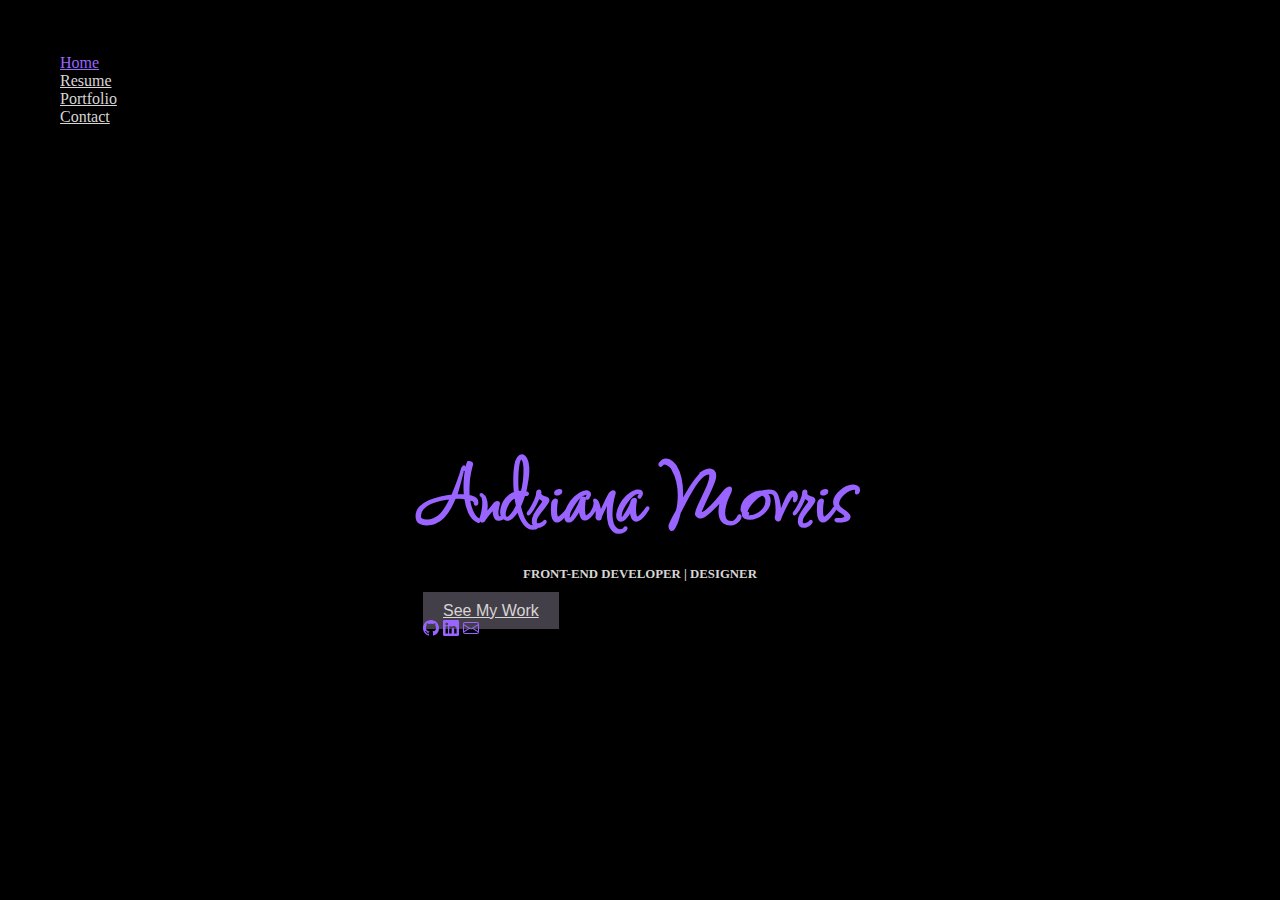
<file: index.html>
<!DOCTYPE html>
<html lang="en">

<head>
    <meta charset="UTF-8">
    <meta name="viewport" content="width=device-width, initial-scale=1.0">
    <title>Andriana Morris Portfolio</title>
    <link href="https://cdn.jsdelivr.net/npm/bootstrap@5.3.2/dist/css/bootstrap.min.css" rel="stylesheet"
        integrity="sha384-T3c6CoIi6uLrA9TneNEoa7RxnatzjcDSCmG1MXxSR1GAsXEV/Dwwykc2MPK8M2HN" crossorigin="anonymous">
    <link rel="stylesheet" href="style/style.css">
    <link rel="preconnect" href="https://fonts.googleapis.com">
    <link rel="preconnect" href="https://fonts.gstatic.com" crossorigin>
    <link href="https://fonts.googleapis.com/css2?family=Fuggles&family=Poppins&display=swap" rel="stylesheet">"
</head>

<body>

    <!--Navigation-->
    <ul class="nav nav-underline sticky-top justify-content-end">
        <li class="nav-item">
          <a class="nav-link active" aria-current="page" href="index.html">Home</a>
        </li>
        <li class="nav-item">
          <a class="nav-link" href="resume.html">Resume</a>
        </li>
        <li class="nav-item">
            <a class="nav-link" href="portfolio.html">Portfolio</a>
          </li>
        <li class="nav-item">
          <a class="nav-link" href="contact.html">Contact</a>
        </li>
      </ul>

    <!--Name & Title-->
    <div class="container">
        <div class="text-center">
            <h1>Andriana Morris</h1>
            <h2>FRONT-END DEVELOPER | DESIGNER</h2>

            <!--Button-->
            <a class="btn btn-light btn-lg" href="portfolio.html" role="button">See My Work</a>
            
            <!--Icons-->
            <div>
                <a href="https://andriana-morris.github.io/" target="_blank">
                    <svg xmlns="http://www.w3.org/2000/svg" width="16" height="16" fill="#9964FF" class="bi bi-github"
                        viewBox="0 0 16 16">
                        <path
                            d="M8 0C3.58 0 0 3.58 0 8c0 3.54 2.29 6.53 5.47 7.59.4.07.55-.17.55-.38 0-.19-.01-.82-.01-1.49-2.01.37-2.53-.49-2.69-.94-.09-.23-.48-.94-.82-1.13-.28-.15-.68-.52-.01-.53.63-.01 1.08.58 1.23.82.72 1.21 1.87.87 2.33.66.07-.52.28-.87.51-1.07-1.78-.2-3.64-.89-3.64-3.95 0-.87.31-1.59.82-2.15-.08-.2-.36-1.02.08-2.12 0 0 .67-.21 2.2.82.64-.18 1.32-.27 2-.27s1.36.09 2 .27c1.53-1.04 2.2-.82 2.2-.82.44 1.1.16 1.92.08 2.12.51.56.82 1.27.82 2.15 0 3.07-1.87 3.75-3.65 3.95.29.25.54.73.54 1.48 0 1.07-.01 1.93-.01 2.2 0 .21.15.46.55.38A8.01 8.01 0 0 0 16 8c0-4.42-3.58-8-8-8" />
                    </svg></a>
                <a href="https://www.linkedin.com/in/andriana-morris/" target="_blank">
                    <svg xmlns="http://www.w3.org/2000/svg" width="16" height="16" fill="#9964FF" class="bi bi-linkedin"
                        viewBox="0 0 16 16">
                        <path
                            d="M0 1.146C0 .513.526 0 1.175 0h13.65C15.474 0 16 .513 16 1.146v13.708c0 .633-.526 1.146-1.175 1.146H1.175C.526 16 0 15.487 0 14.854zm4.943 12.248V6.169H2.542v7.225zm-1.2-8.212c.837 0 1.358-.554 1.358-1.248-.015-.709-.52-1.248-1.342-1.248S2.4 3.226 2.4 3.934c0 .694.521 1.248 1.327 1.248zm4.908 8.212V9.359c0-.216.016-.432.08-.586.173-.431.568-.878 1.232-.878.869 0 1.216.662 1.216 1.634v3.865h2.401V9.25c0-2.22-1.184-3.252-2.764-3.252-1.274 0-1.845.7-2.165 1.193v.025h-.016l.016-.025V6.169h-2.4c.03.678 0 7.225 0 7.225z" />
                    </svg></a>
                <a href="mailto:andriana.morris@gmail.com" target="_blank"> <svg xmlns="http://www.w3.org/2000/svg"
                        width="16" height="16" fill="#9964FF" class="bi bi-envelope" viewBox="0 0 16 16">
                        <path
                            d="M0 4a2 2 0 0 1 2-2h12a2 2 0 0 1 2 2v8a2 2 0 0 1-2 2H2a2 2 0 0 1-2-2zm2-1a1 1 0 0 0-1 1v.217l7 4.2 7-4.2V4a1 1 0 0 0-1-1zm13 2.383-4.708 2.825L15 11.105zm-.034 6.876-5.64-3.471L8 9.583l-1.326-.795-5.64 3.47A1 1 0 0 0 2 13h12a1 1 0 0 0 .966-.741M1 11.105l4.708-2.897L1 5.383z" />
                    </svg></a>
            </div>
        </div>
    </div>

    <script src="https://cdn.jsdelivr.net/npm/bootstrap@5.3.2/dist/js/bootstrap.bundle.min.js"
        integrity="sha384-C6RzsynM9kWDrMNeT87bh95OGNyZPhcTNXj1NW7RuBCsyN/o0jlpcV8Qyq46cDfL"
        crossorigin="anonymous"></script>
</body>

</html>
</file>
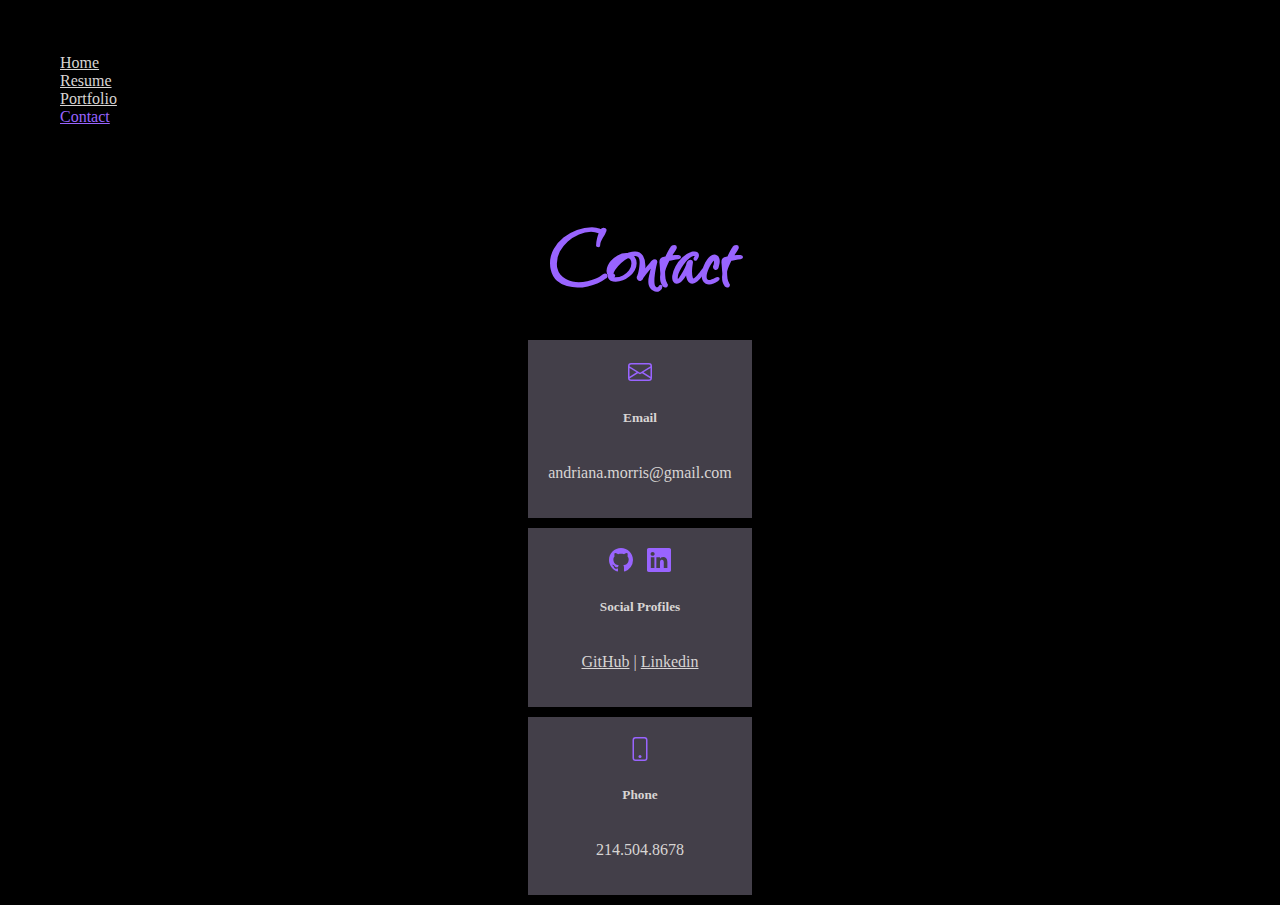
<file: contact.html>
<!DOCTYPE html>
<html lang="en">

<head>
    <meta charset="UTF-8">
    <meta name="viewport" content="width=device-width, initial-scale=1.0">
    <title>Andriana Morris Contact</title>
    <link href="https://cdn.jsdelivr.net/npm/bootstrap@5.3.2/dist/css/bootstrap.min.css" rel="stylesheet"
        integrity="sha384-T3c6CoIi6uLrA9TneNEoa7RxnatzjcDSCmG1MXxSR1GAsXEV/Dwwykc2MPK8M2HN" crossorigin="anonymous">
    <link rel="stylesheet" href="style/style.css">
    <link rel="preconnect" href="https://fonts.googleapis.com">
    <link rel="preconnect" href="https://fonts.gstatic.com" crossorigin>
    <link href="https://fonts.googleapis.com/css2?family=Fuggles&family=Poppins&display=swap" rel="stylesheet">"
</head>

<body>
    <ul class="nav nav-underline sticky-top justify-content-end">
        <li class="nav-item">
            <a class="nav-link" href="index.html">Home</a>
        </li>
        <li class="nav-item">
            <a class="nav-link" href="resume.html">Resume</a>
        </li>
        <li class="nav-item">
            <a class="nav-link" href="portfolio.html">Portfolio</a>
        </li>
        <li class="nav-item">
            <a class="nav-link active" aria-current="page" href="contact.html">Contact</a>
        </li>
    </ul>
    <h1>Contact</h1>
    <div class="contact-card-container">
        <div class="card-group">
            <div class="card">
                <i class="bx bx-envelope"><a href="mailto:andriana.morris@gmail.com" target="_blank"> <svg
                            xmlns="http://www.w3.org/2000/svg" width="16" height="16" fill="#9964FF"
                            class="bi bi-envelope" viewBox="0 0 16 16">
                            <path
                                d="M0 4a2 2 0 0 1 2-2h12a2 2 0 0 1 2 2v8a2 2 0 0 1-2 2H2a2 2 0 0 1-2-2zm2-1a1 1 0 0 0-1 1v.217l7 4.2 7-4.2V4a1 1 0 0 0-1-1zm13 2.383-4.708 2.825L15 11.105zm-.034 6.876-5.64-3.471L8 9.583l-1.326-.795-5.64 3.47A1 1 0 0 0 2 13h12a1 1 0 0 0 .966-.741M1 11.105l4.708-2.897L1 5.383z" />
                        </svg></a></i>
                <div class="card-body">
                    <h5 class="card-title">Email</h5>
                    <p class="card-text">andriana.morris@gmail.com</p>
                </div>
            </div>
            <div class="card">
                <div class="social-profiles">
                    <a href="https://andriana-morris.github.io/" target="_blank">
                        <svg xmlns="http://www.w3.org/2000/svg" width="16" height="16" fill="#9964FF"
                            class="bi bi-github" viewBox="0 0 16 16">
                            <path
                                d="M8 0C3.58 0 0 3.58 0 8c0 3.54 2.29 6.53 5.47 7.59.4.07.55-.17.55-.38 0-.19-.01-.82-.01-1.49-2.01.37-2.53-.49-2.69-.94-.09-.23-.48-.94-.82-1.13-.28-.15-.68-.52-.01-.53.63-.01 1.08.58 1.23.82.72 1.21 1.87.87 2.33.66.07-.52.28-.87.51-1.07-1.78-.2-3.64-.89-3.64-3.95 0-.87.31-1.59.82-2.15-.08-.2-.36-1.02.08-2.12 0 0 .67-.21 2.2.82.64-.18 1.32-.27 2-.27s1.36.09 2 .27c1.53-1.04 2.2-.82 2.2-.82.44 1.1.16 1.92.08 2.12.51.56.82 1.27.82 2.15 0 3.07-1.87 3.75-3.65 3.95.29.25.54.73.54 1.48 0 1.07-.01 1.93-.01 2.2 0 .21.15.46.55.38A8.01 8.01 0 0 0 16 8c0-4.42-3.58-8-8-8" />
                        </svg></a>
                    <a href="https://www.linkedin.com/in/andriana-morris/" target="_blank">
                        <svg xmlns="http://www.w3.org/2000/svg" width="16" height="16" fill="#9964FF"
                            class="bi bi-linkedin" viewBox="0 0 16 16">
                            <path
                                d="M0 1.146C0 .513.526 0 1.175 0h13.65C15.474 0 16 .513 16 1.146v13.708c0 .633-.526 1.146-1.175 1.146H1.175C.526 16 0 15.487 0 14.854zm4.943 12.248V6.169H2.542v7.225zm-1.2-8.212c.837 0 1.358-.554 1.358-1.248-.015-.709-.52-1.248-1.342-1.248S2.4 3.226 2.4 3.934c0 .694.521 1.248 1.327 1.248zm4.908 8.212V9.359c0-.216.016-.432.08-.586.173-.431.568-.878 1.232-.878.869 0 1.216.662 1.216 1.634v3.865h2.401V9.25c0-2.22-1.184-3.252-2.764-3.252-1.274 0-1.845.7-2.165 1.193v.025h-.016l.016-.025V6.169h-2.4c.03.678 0 7.225 0 7.225z" />
                        </svg></a>
                </div>
                <div class="card-body">
                    <h5 class="card-title">Social Profiles</h5>
                    <p class="card-text"><a href="https://andriana-morris.github.io/" target="_blank">GitHub</a> | <a
                            href="https://www.linkedin.com/in/andriana-morris/" target="_blank">Linkedin</a></p>
                </div>
            </div>
            <div class="card">
                <i class="bx bx-phone">
                    <svg xmlns="http://www.w3.org/2000/svg" width="16" height="16" fill="#9964FF" class="bi bi-phone"
                        viewBox="0 0 16 16">
                        <path
                            d="M11 1a1 1 0 0 1 1 1v12a1 1 0 0 1-1 1H5a1 1 0 0 1-1-1V2a1 1 0 0 1 1-1zM5 0a2 2 0 0 0-2 2v12a2 2 0 0 0 2 2h6a2 2 0 0 0 2-2V2a2 2 0 0 0-2-2z" />
                        <path d="M8 14a1 1 0 1 0 0-2 1 1 0 0 0 0 2" />
                    </svg></i>
                <div class="card-body">
                    <h5 class="card-title">Phone</h5>
                    <p class="card-text">214.504.8678</p>
                </div>
            </div>
        </div>
    </div>

    <script src="https://cdn.jsdelivr.net/npm/bootstrap@5.3.2/dist/js/bootstrap.bundle.min.js"
        integrity="sha384-C6RzsynM9kWDrMNeT87bh95OGNyZPhcTNXj1NW7RuBCsyN/o0jlpcV8Qyq46cDfL"
        crossorigin="anonymous"></script>
</body>

</html>
</file>
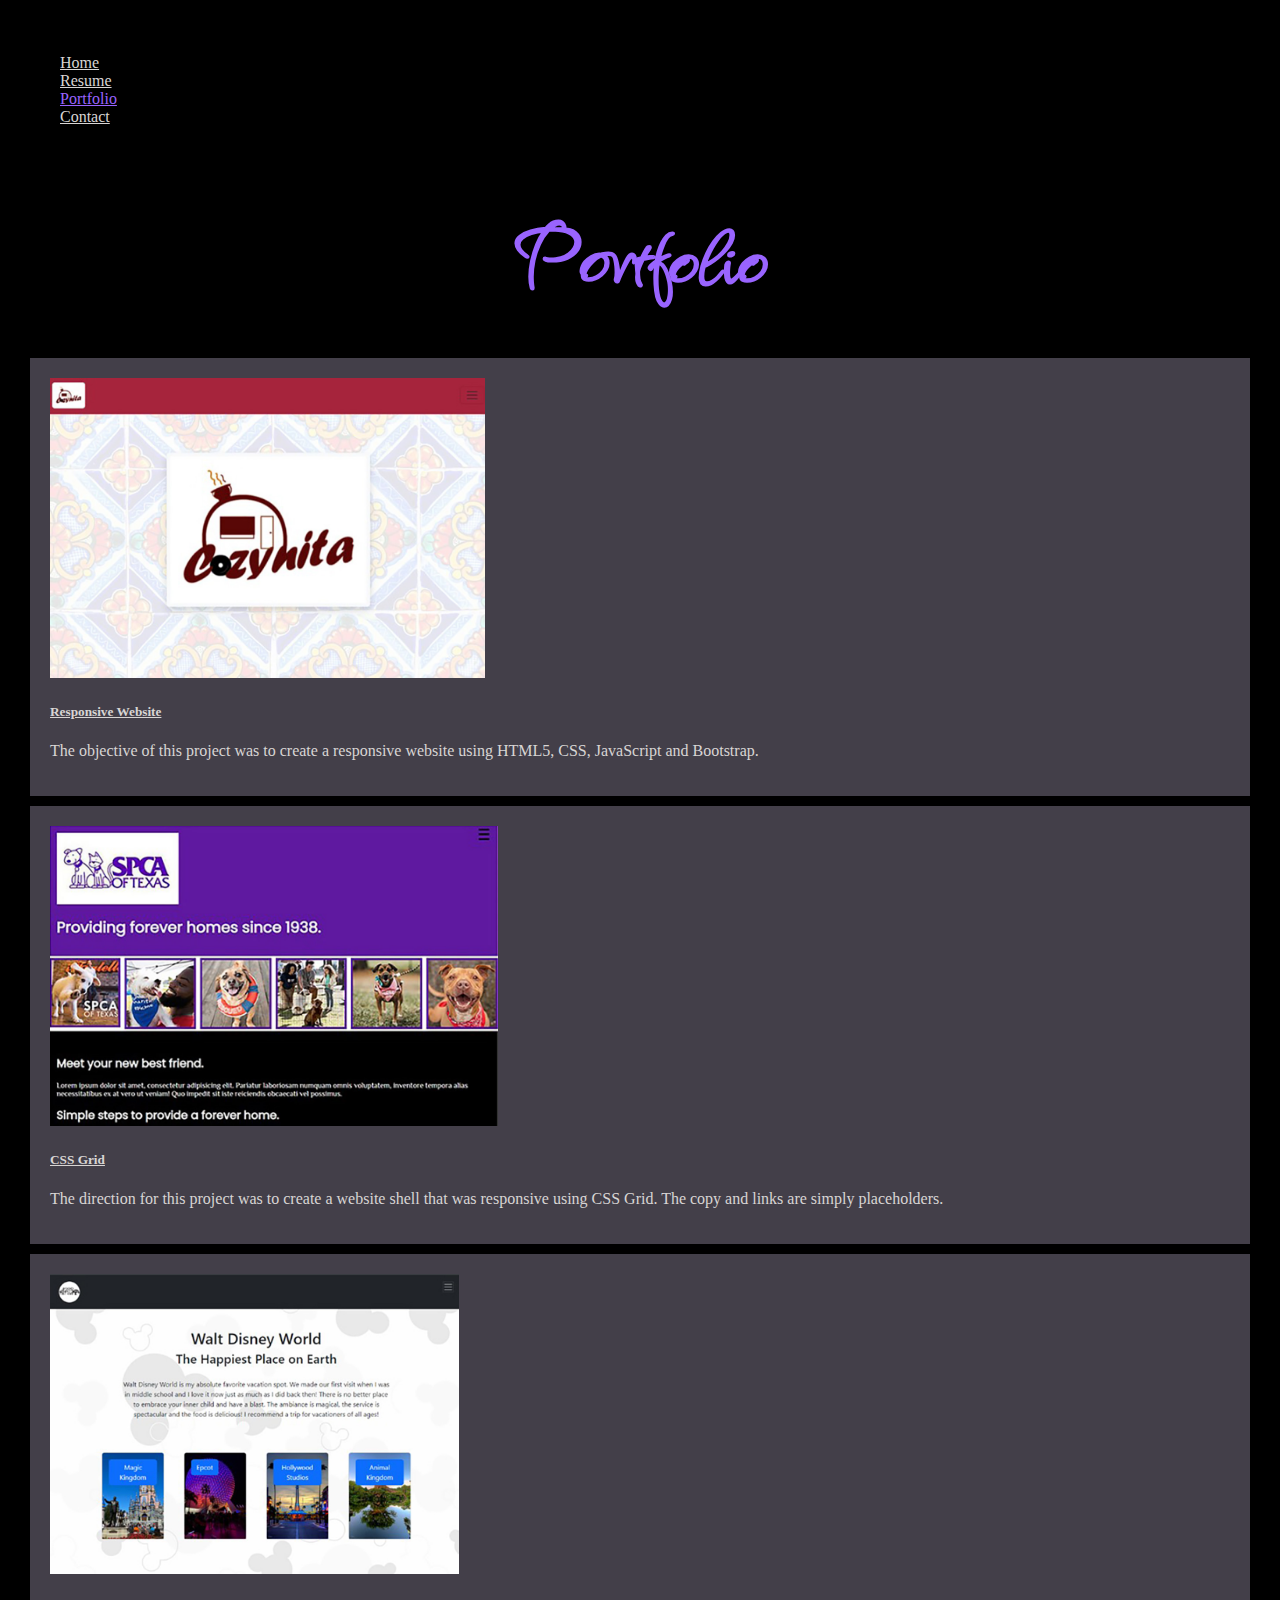
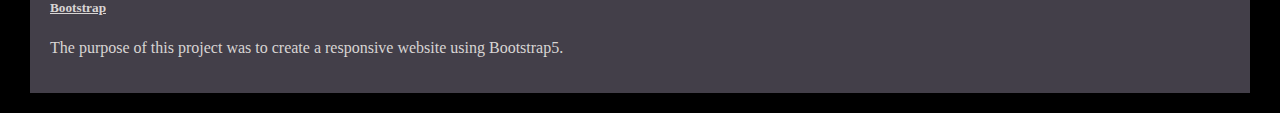
<file: portfolio.html>
<!DOCTYPE html>
<html lang="en">

<head>
  <meta charset="UTF-8">
  <meta name="viewport" content="width=device-width, initial-scale=1.0">
  <title>Andriana Morris Portfolio</title>
  <link href="https://cdn.jsdelivr.net/npm/bootstrap@5.3.2/dist/css/bootstrap.min.css" rel="stylesheet"
    integrity="sha384-T3c6CoIi6uLrA9TneNEoa7RxnatzjcDSCmG1MXxSR1GAsXEV/Dwwykc2MPK8M2HN" crossorigin="anonymous">
  <link rel="stylesheet" href="style/style.css">
  <link rel="preconnect" href="https://fonts.googleapis.com">
  <link rel="preconnect" href="https://fonts.gstatic.com" crossorigin>
  <link href="https://fonts.googleapis.com/css2?family=Fuggles&family=Poppins&display=swap" rel="stylesheet">"
</head>

<body>
  <ul class="nav nav-underline sticky-top justify-content-end">
    <li class="nav-item">
      <a class="nav-link" href="index.html">Home</a>
    </li>
    <li class="nav-item">
      <a class="nav-link" href="resume.html">Resume</a>
    </li>
    <li class="nav-item">
      <a class="nav-link active" aria-current="page" href="portfolio.html">Portfolio</a>
    </li>
    <li class="nav-item">
      <a class="nav-link" href="contact.html">Contact</a>
    </li>
  </ul>
  <div>
    <h1>Portfolio</h1>
  </div>
  <div class="card-group">
    <div class="card">
      <a href="Cozynita_Interface Design/semester_project.html" target="_blank"><img src="img/portfolio-1.jpg"
          class="card-img-top" alt="cozynita"></a>
      <div class="card-body">
        <a href="Cozynita_Interface Design/semester_project.html" target="_blank">
          <h5 class="card-title">Responsive Website</h5>
        </a>
        <p class="card-text">The objective of this project was to create a responsive website using HTML5, CSS, JavaScript and Bootstrap.</p>
      </div>
    </div>
    <div class="card">
      <a href="SPCA_CSS Grid/lab2_css_grid.html" target="_blank"><img src="img/portfolio-2.jpg" class="card-img-top"
          alt="spca"></a>
      <div class="card-body">
        <a href="SPCA_CSS Grid/lab2_css_grid.html" target="_blank">
          <h5 class="card-title">CSS Grid</h5>
        </a>
        <p class="card-text">The direction for this project was to create a website shell that was responsive using CSS Grid. The copy and links are simply placeholders.</p>
      </div>
    </div>
    <div class="card">
      <a href="WDW_Bootstrap/lab 4_bootstrap.html" target="_blank"><img src="img/portfolio-3.jpg" class="card-img-top"
          alt="wdw"></a>
      <div class="card-body">
        <a href="WDW_Bootstrap/lab 4_bootstrap.html" target="_blank">
          <h5 class="card-title">Bootstrap</h5>
        </a>
        <p class="card-text">The purpose of this project was to create a responsive website using Bootstrap5.</p>
      </div>
    </div>
  </div>

  <script src="https://cdn.jsdelivr.net/npm/bootstrap@5.3.2/dist/js/bootstrap.bundle.min.js"
    integrity="sha384-C6RzsynM9kWDrMNeT87bh95OGNyZPhcTNXj1NW7RuBCsyN/o0jlpcV8Qyq46cDfL"
    crossorigin="anonymous"></script>
</body>

</html>
</file>
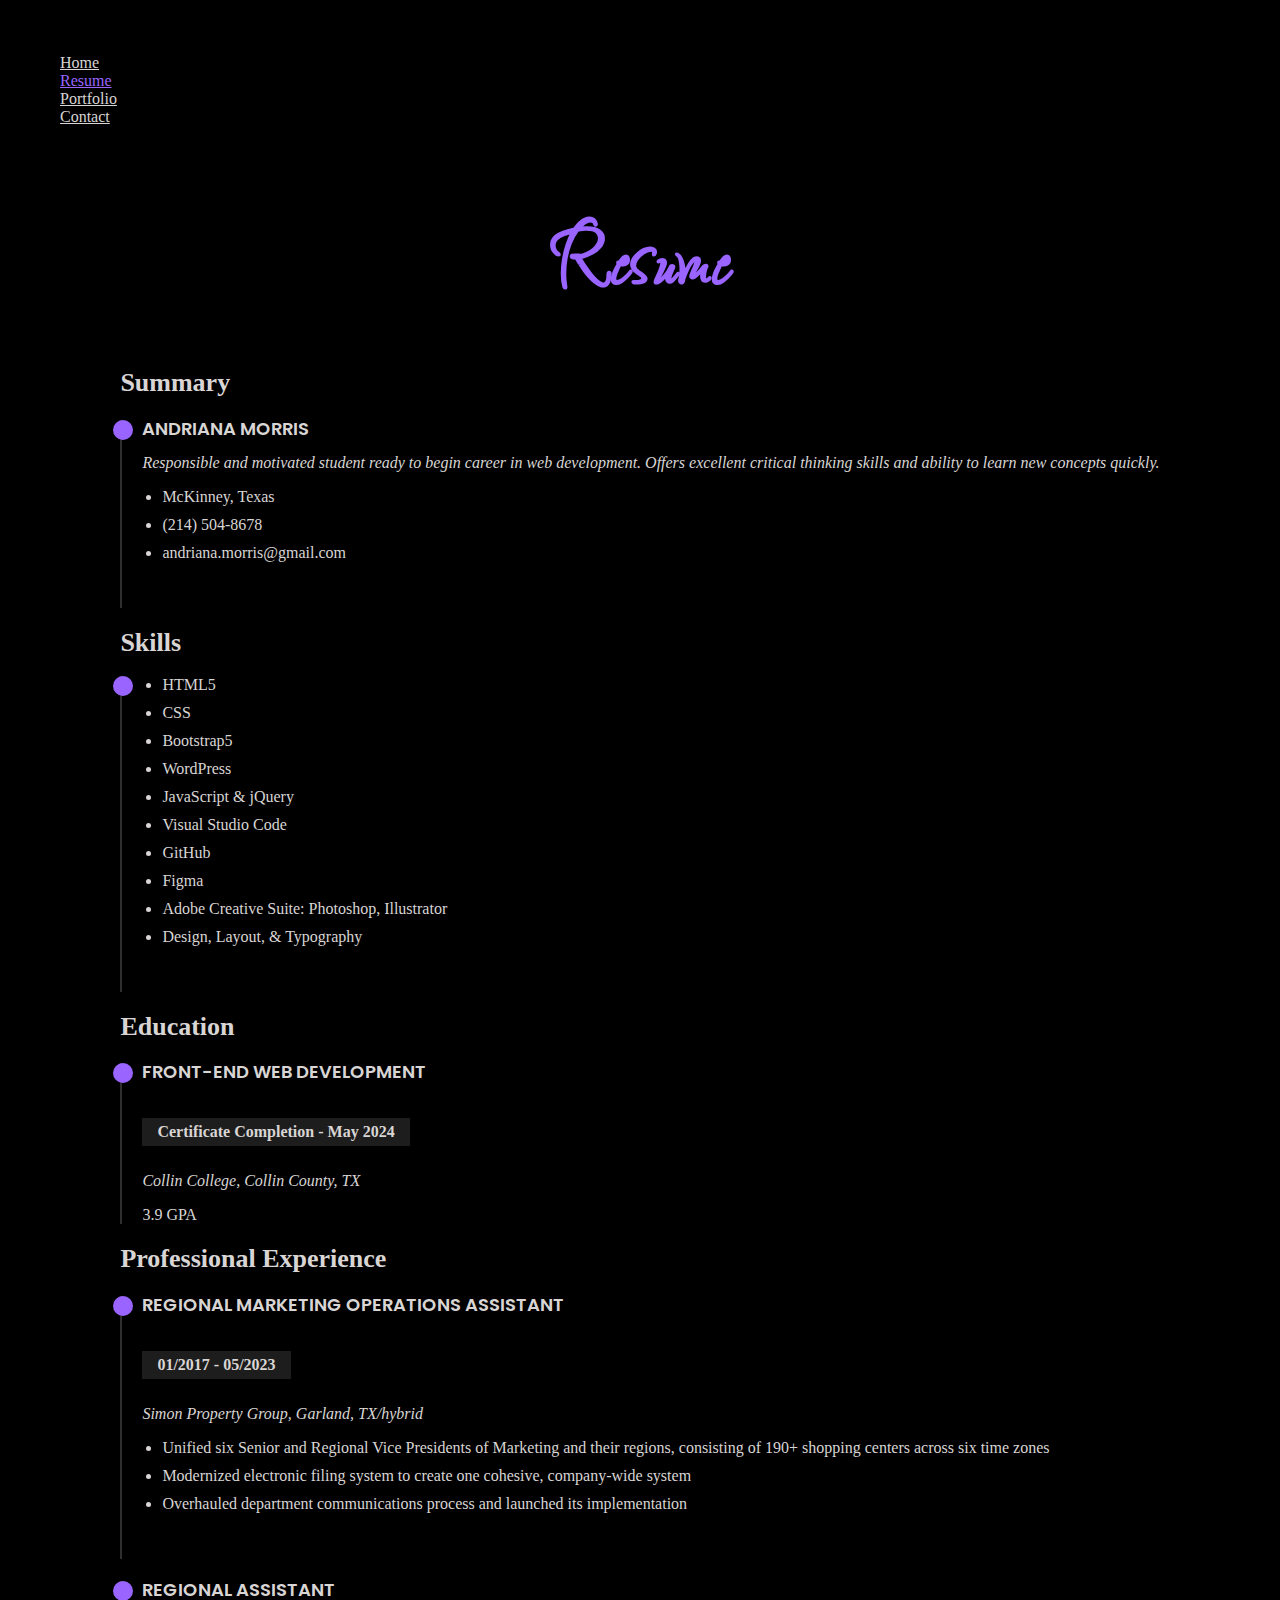
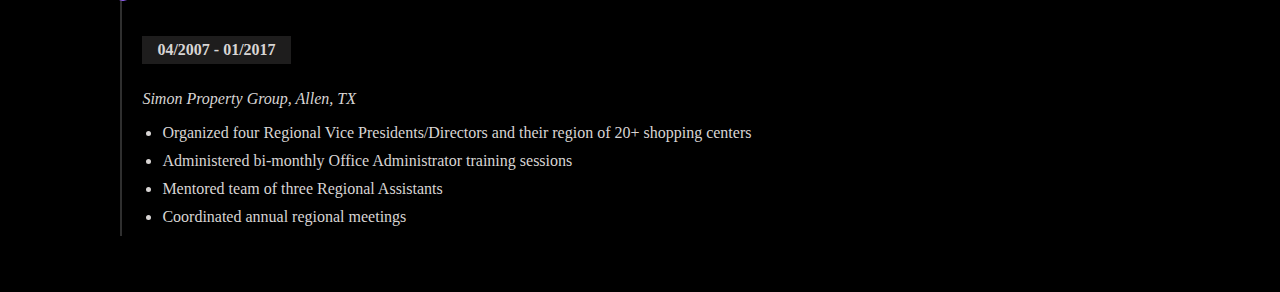
<file: resume.html>
<!DOCTYPE html>
<html lang="en">

<head>
    <meta charset="UTF-8">
    <meta name="viewport" content="width=device-width, initial-scale=1.0">
    <title>Andriana Morris Resume</title>
    <link href="https://cdn.jsdelivr.net/npm/bootstrap@5.3.2/dist/css/bootstrap.min.css" rel="stylesheet"
        integrity="sha384-T3c6CoIi6uLrA9TneNEoa7RxnatzjcDSCmG1MXxSR1GAsXEV/Dwwykc2MPK8M2HN" crossorigin="anonymous">
    <link rel="stylesheet" href="style/style.css">
    <link rel="preconnect" href="https://fonts.googleapis.com">
    <link rel="preconnect" href="https://fonts.gstatic.com" crossorigin>
    <link href="https://fonts.googleapis.com/css2?family=Fuggles&family=Poppins&display=swap" rel="stylesheet">"
</head>

<body>
    <ul class="nav nav-underline sticky-top justify-content-end">
        <li class="nav-item">
            <a class="nav-link" href="index.html">Home</a>
        </li>
        <li class="nav-item">
            <a class="nav-link active" aria-current="page" href="resume.html">Resume</a>
        </li>
        <li class="nav-item">
            <a class="nav-link" href="portfolio.html">Portfolio</a>
        </li>
        <li class="nav-item">
            <a class="nav-link" href="contact.html">Contact</a>
        </li>
    </ul>
    <h1>Resume</h1>
    <section id="resume" class="resume">
        <div class="resume-container">
            <div class="row">
                <div class="col-lg-6">
                    <h3 class="resume-title">Summary</h3>
                    <div class="resume-item pb-0">
                        <h4>Andriana Morris</h4>
                        <p><em>Responsible and motivated student ready to begin career in web development. Offers
                                excellent critical thinking skills and ability to learn new concepts quickly. </em>
                        </p>
                        <ul>
                            <li>McKinney, Texas</li>
                            <li>(214) 504-8678</li>
                            <li>andriana.morris@gmail.com</li>
                        </ul>
                        </p>
                    </div>
                    <h3 class="resume-title">Skills</h3>
                    <div class="resume-item">
                        <p>
                        <ul>
                            <li>HTML5</li>
                            <li>CSS</li>
                            <li>Bootstrap5</li>
                            <li>WordPress</li>
                            <li>JavaScript & jQuery</li>
                            <li>Visual Studio Code</li>
                            <li>GitHub</li>
                            <li>Figma</li>
                            <li>Adobe Creative Suite: Photoshop, Illustrator</li>
                            <li>Design, Layout, & Typography</li>
                        </ul>
                        </p>
                    </div>
                    <h3 class="resume-title">Education</h3>
                    <div class="resume-item">
                        <h4>Front-End Web Development</h4>
                        <h5>Certificate Completion - May 2024</h5>
                        <p><em>Collin College, Collin County, TX</em></p>
                        <p>3.9 GPA</p>
                    </div>
                </div>
                <div class="col-lg-6">
                    <h3 class="resume-title">Professional Experience</h3>
                    <div class="resume-item">
                        <h4>Regional Marketing Operations Assistant</h4>
                        <h5>01/2017 - 05/2023</h5>
                        <p><em>Simon Property Group, Garland, TX/hybrid</em></p>
                        <p>
                        <ul>
                            <li>Unified six Senior and Regional Vice Presidents of Marketing and their regions,
                                consisting of 190+ shopping centers across six time zones</li>
                            <li>Modernized electronic filing system to create one cohesive, company-wide system</li>
                            <li>Overhauled department communications process and launched its implementation</li>
                        </ul>
                        </p>
                    </div>
                    <div class="resume-item">
                        <h4>Regional Assistant</h4>
                        <h5>04/2007 - 01/2017</h5>
                        <p><em>Simon Property Group, Allen, TX</em></p>
                        <p>
                        <ul>
                            <li>Organized four Regional Vice Presidents/Directors and their region of 20+ shopping
                                centers</li>
                            <li>Administered bi-monthly Office Administrator training sessions</li>
                            <li>Mentored team of three Regional Assistants</li>
                            <li>Coordinated annual regional meetings</li>
                        </ul>
                        </p>
                    </div>
                </div>
            </div>
        </div>
    </section>

    <script src="https://cdn.jsdelivr.net/npm/bootstrap@5.3.2/dist/js/bootstrap.bundle.min.js"
        integrity="sha384-C6RzsynM9kWDrMNeT87bh95OGNyZPhcTNXj1NW7RuBCsyN/o0jlpcV8Qyq46cDfL"
        crossorigin="anonymous"></script>
</body>

</html>
</file>
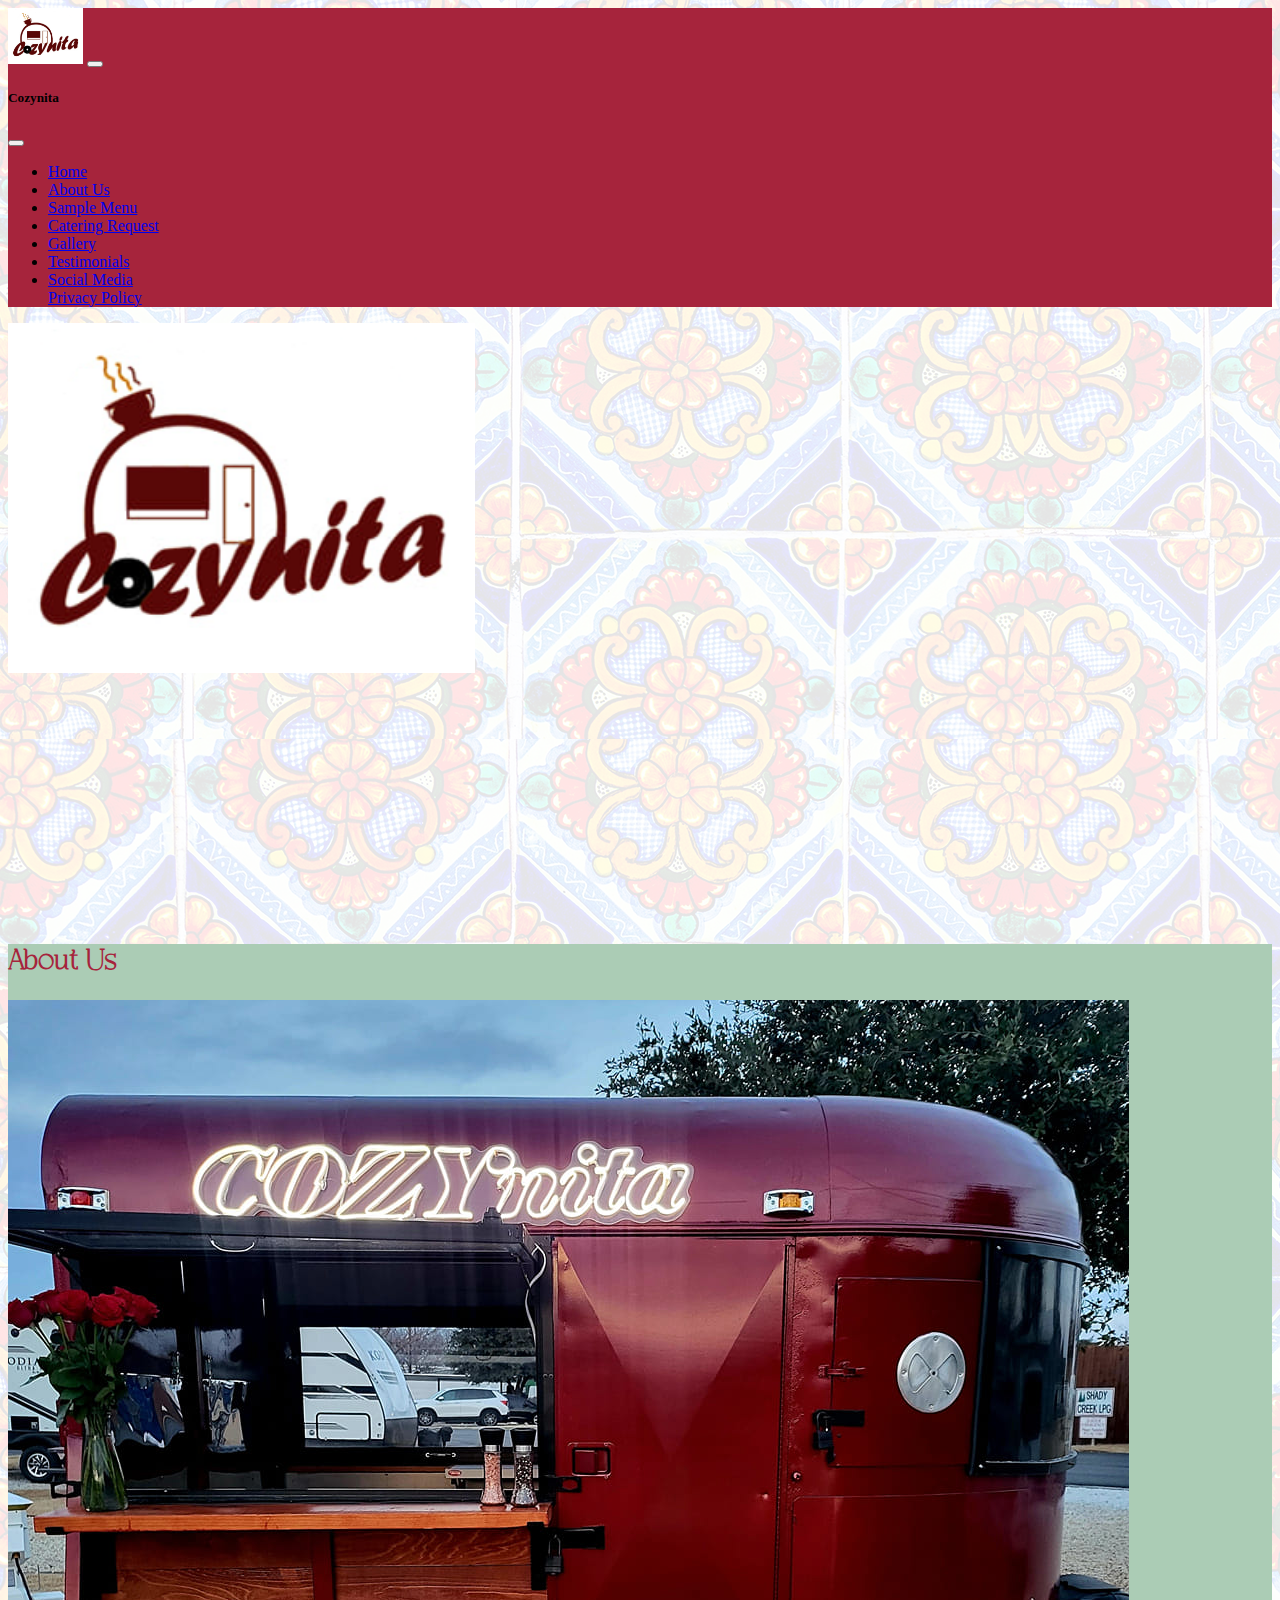
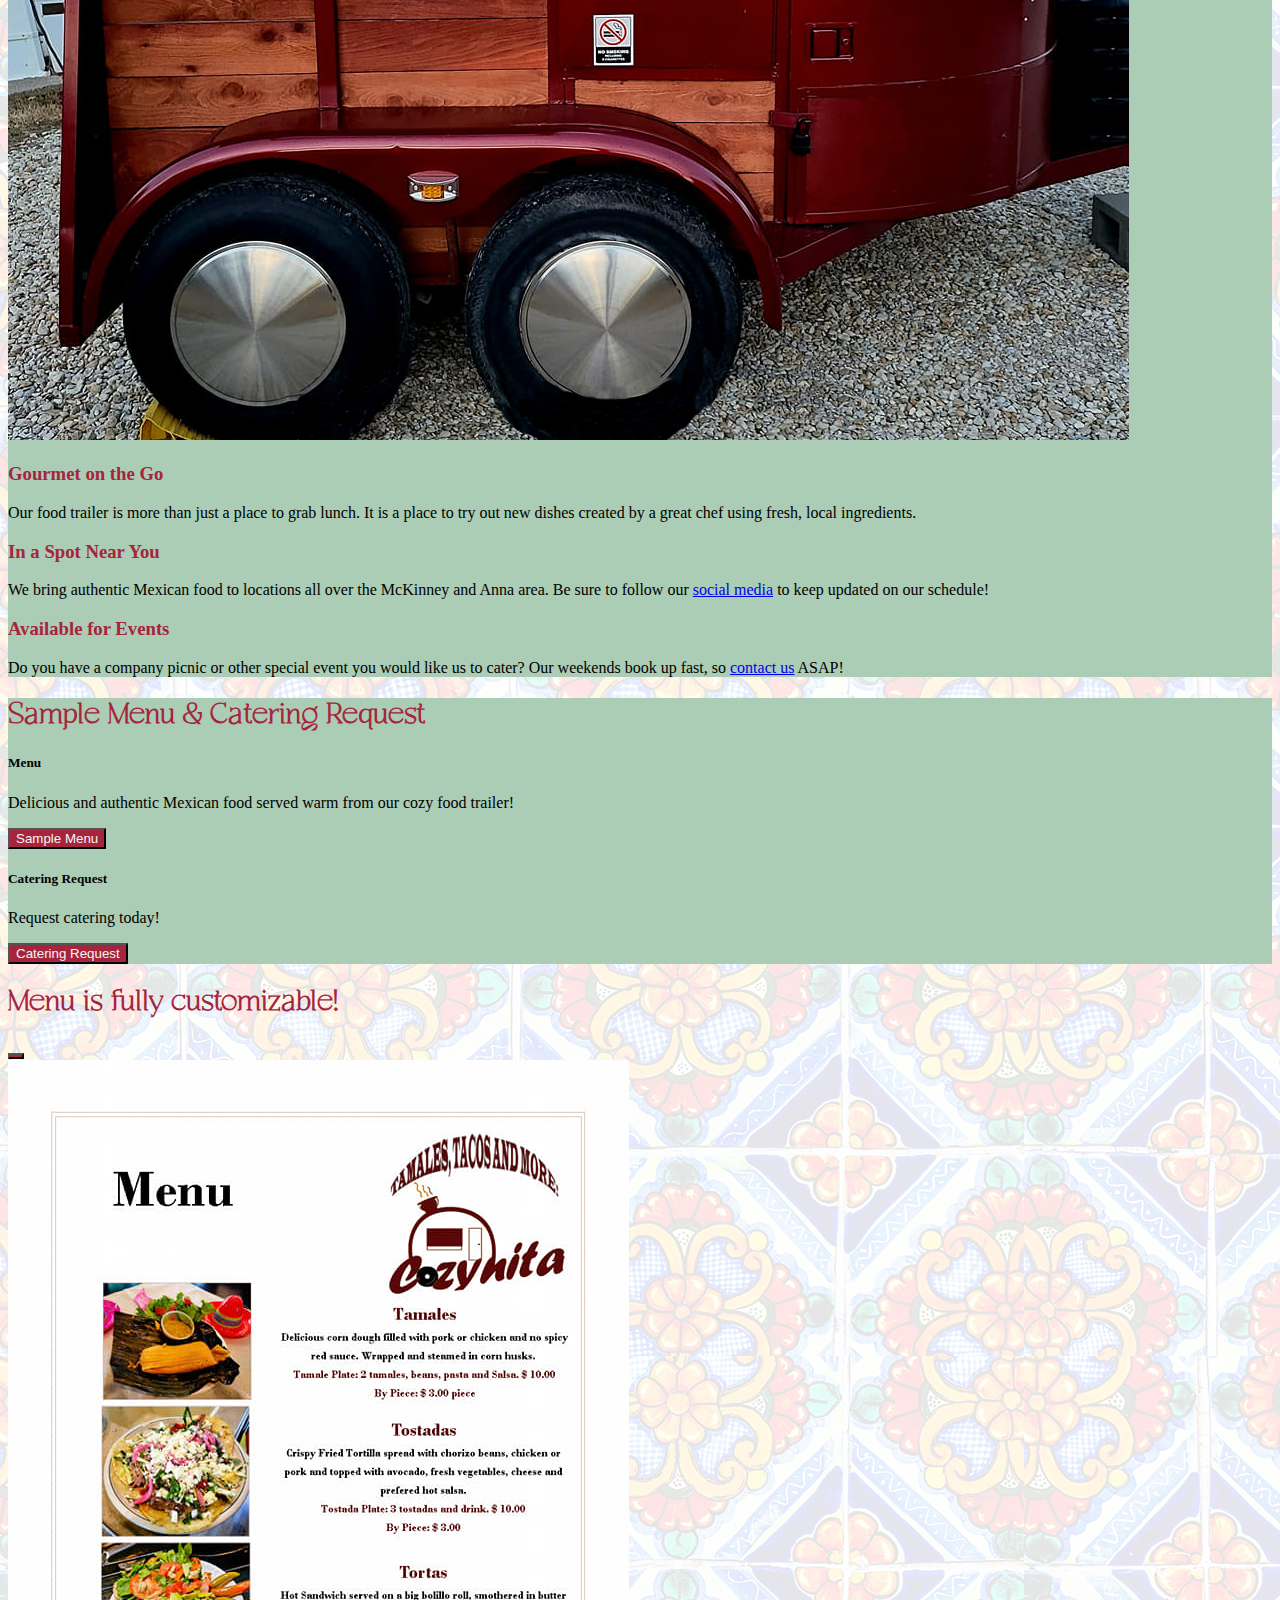
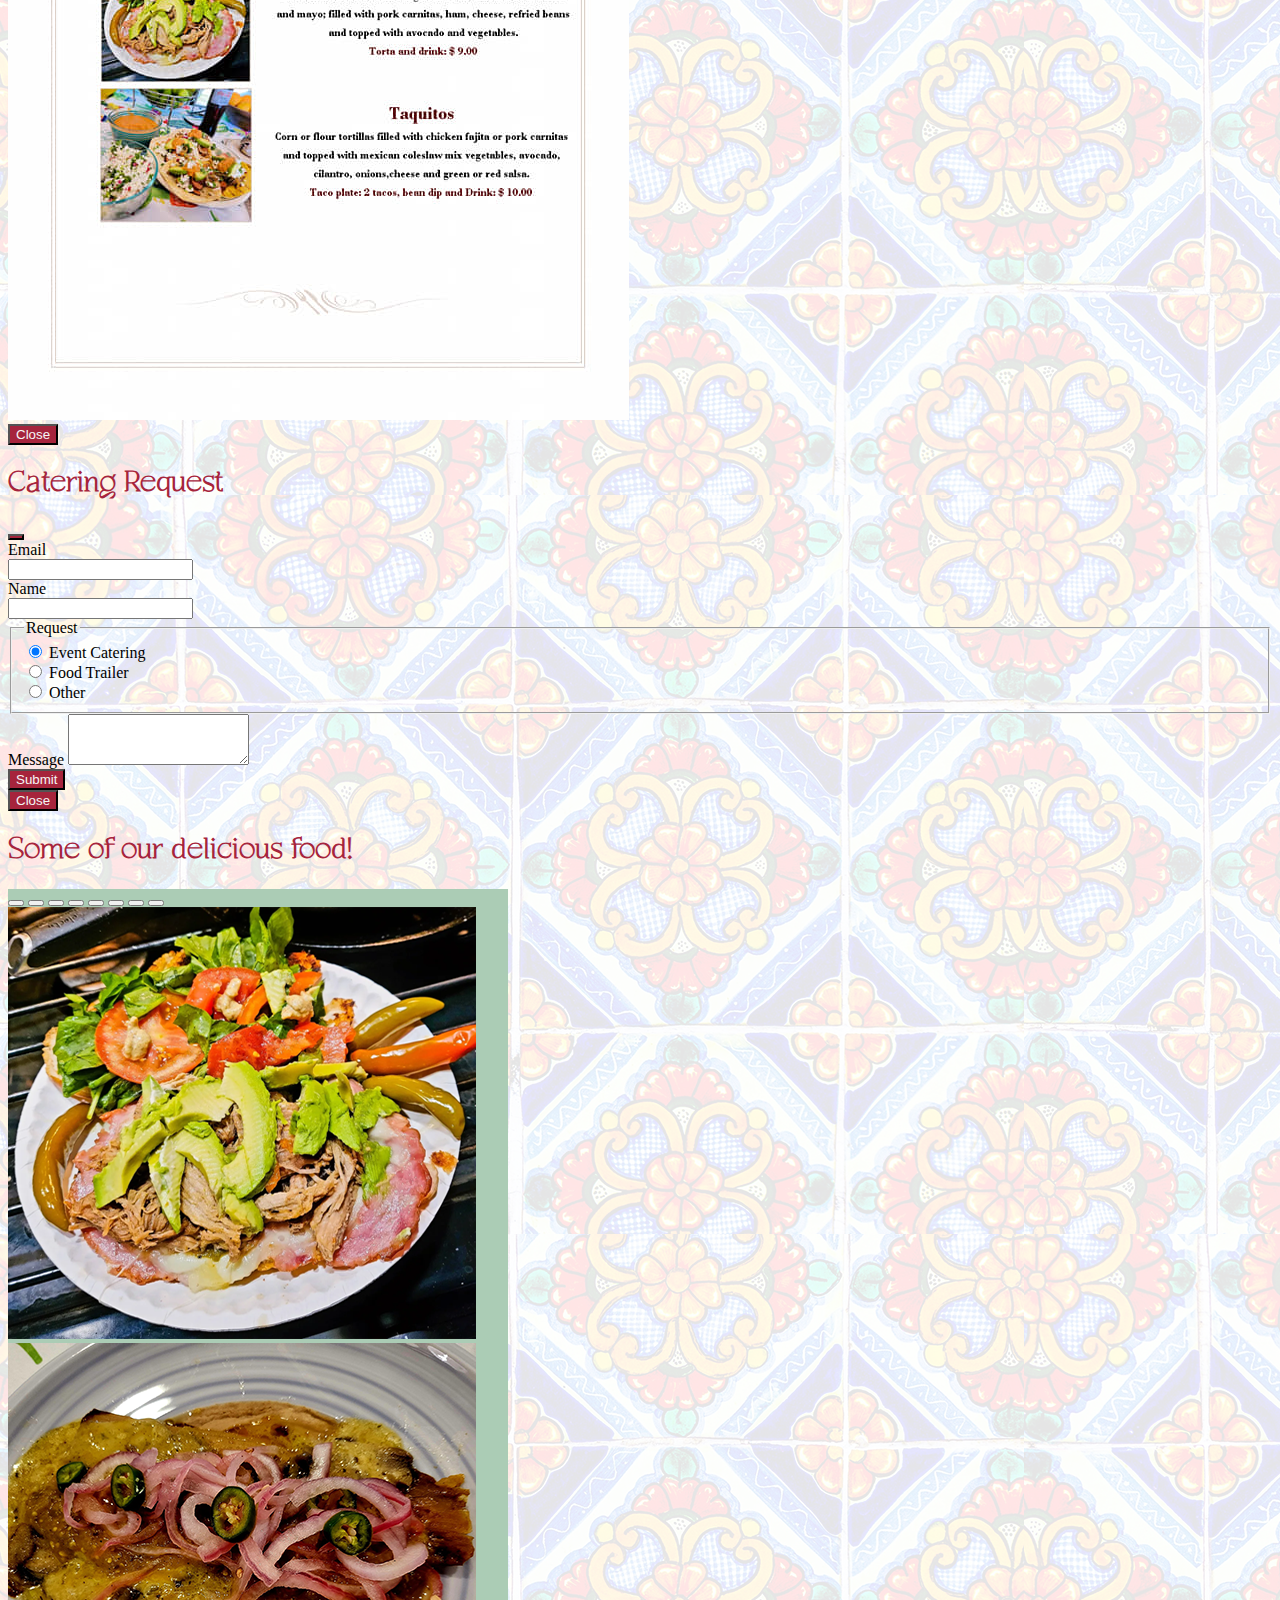
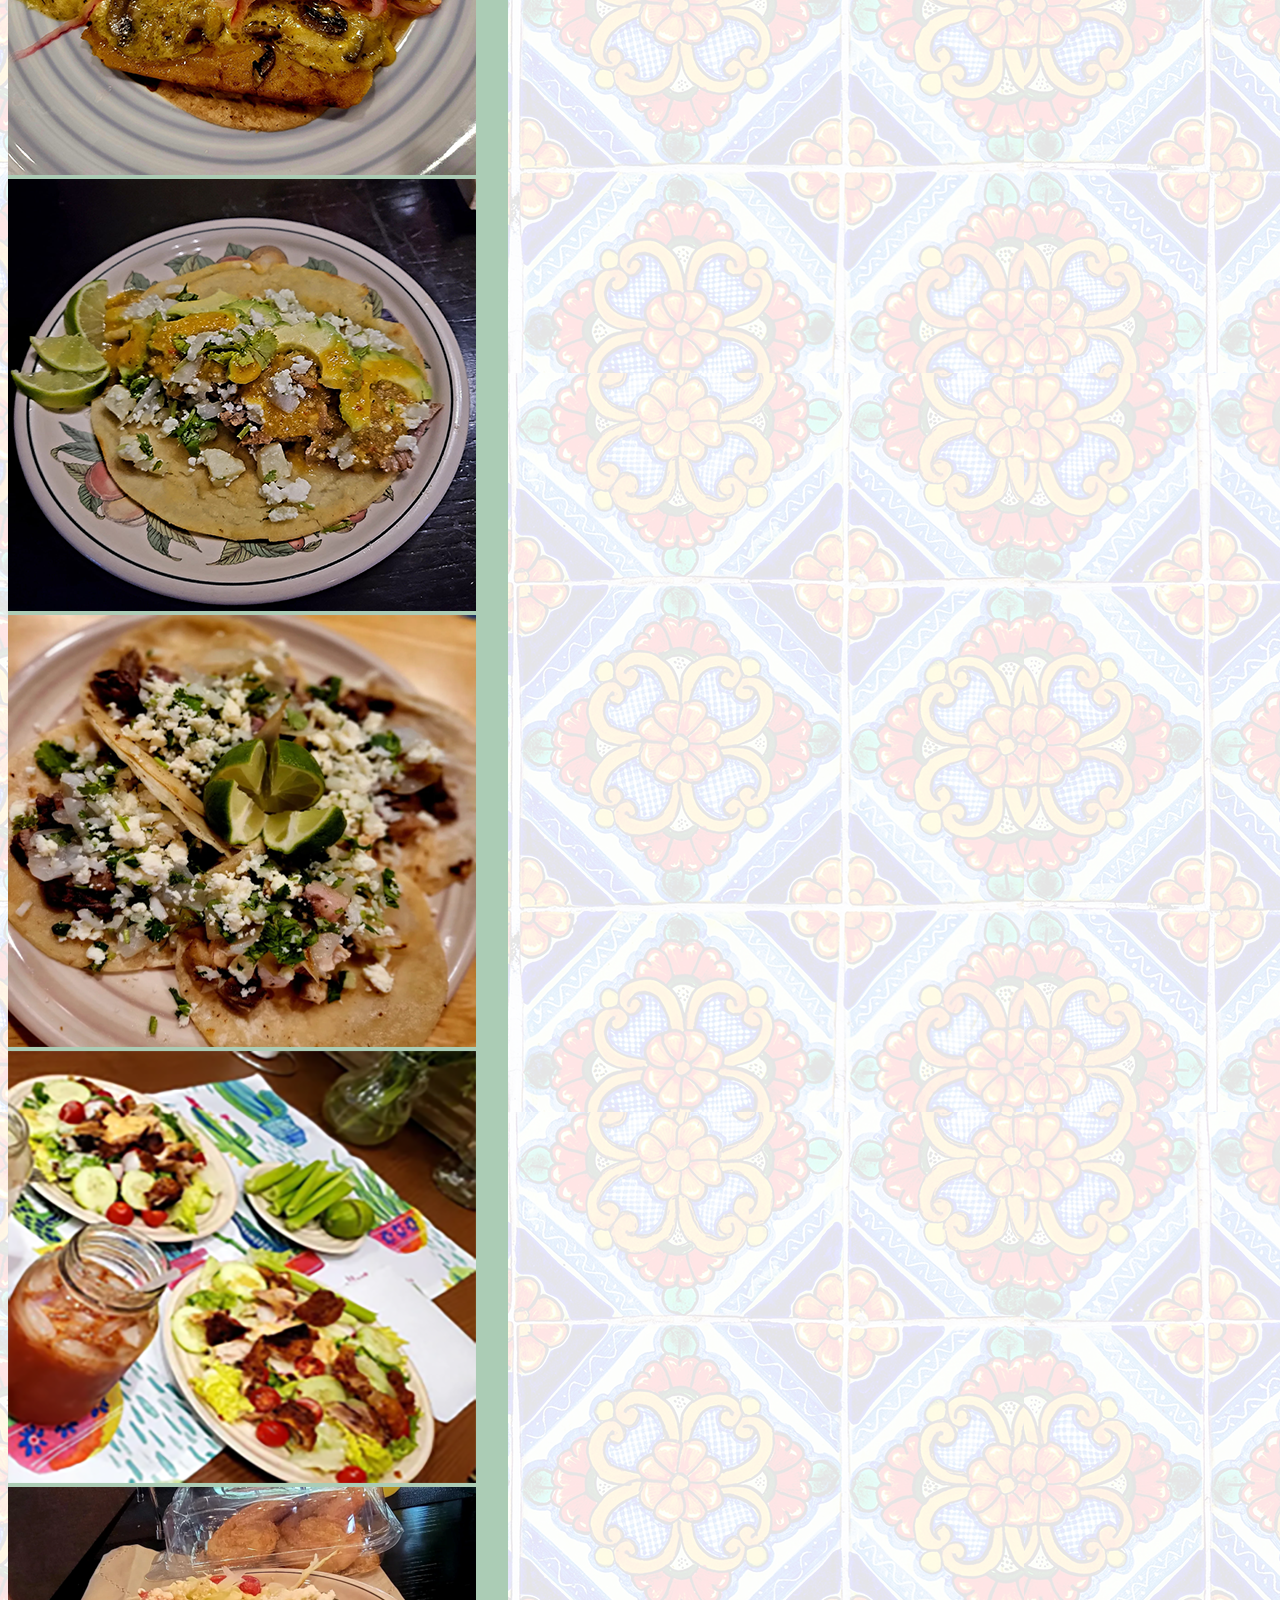
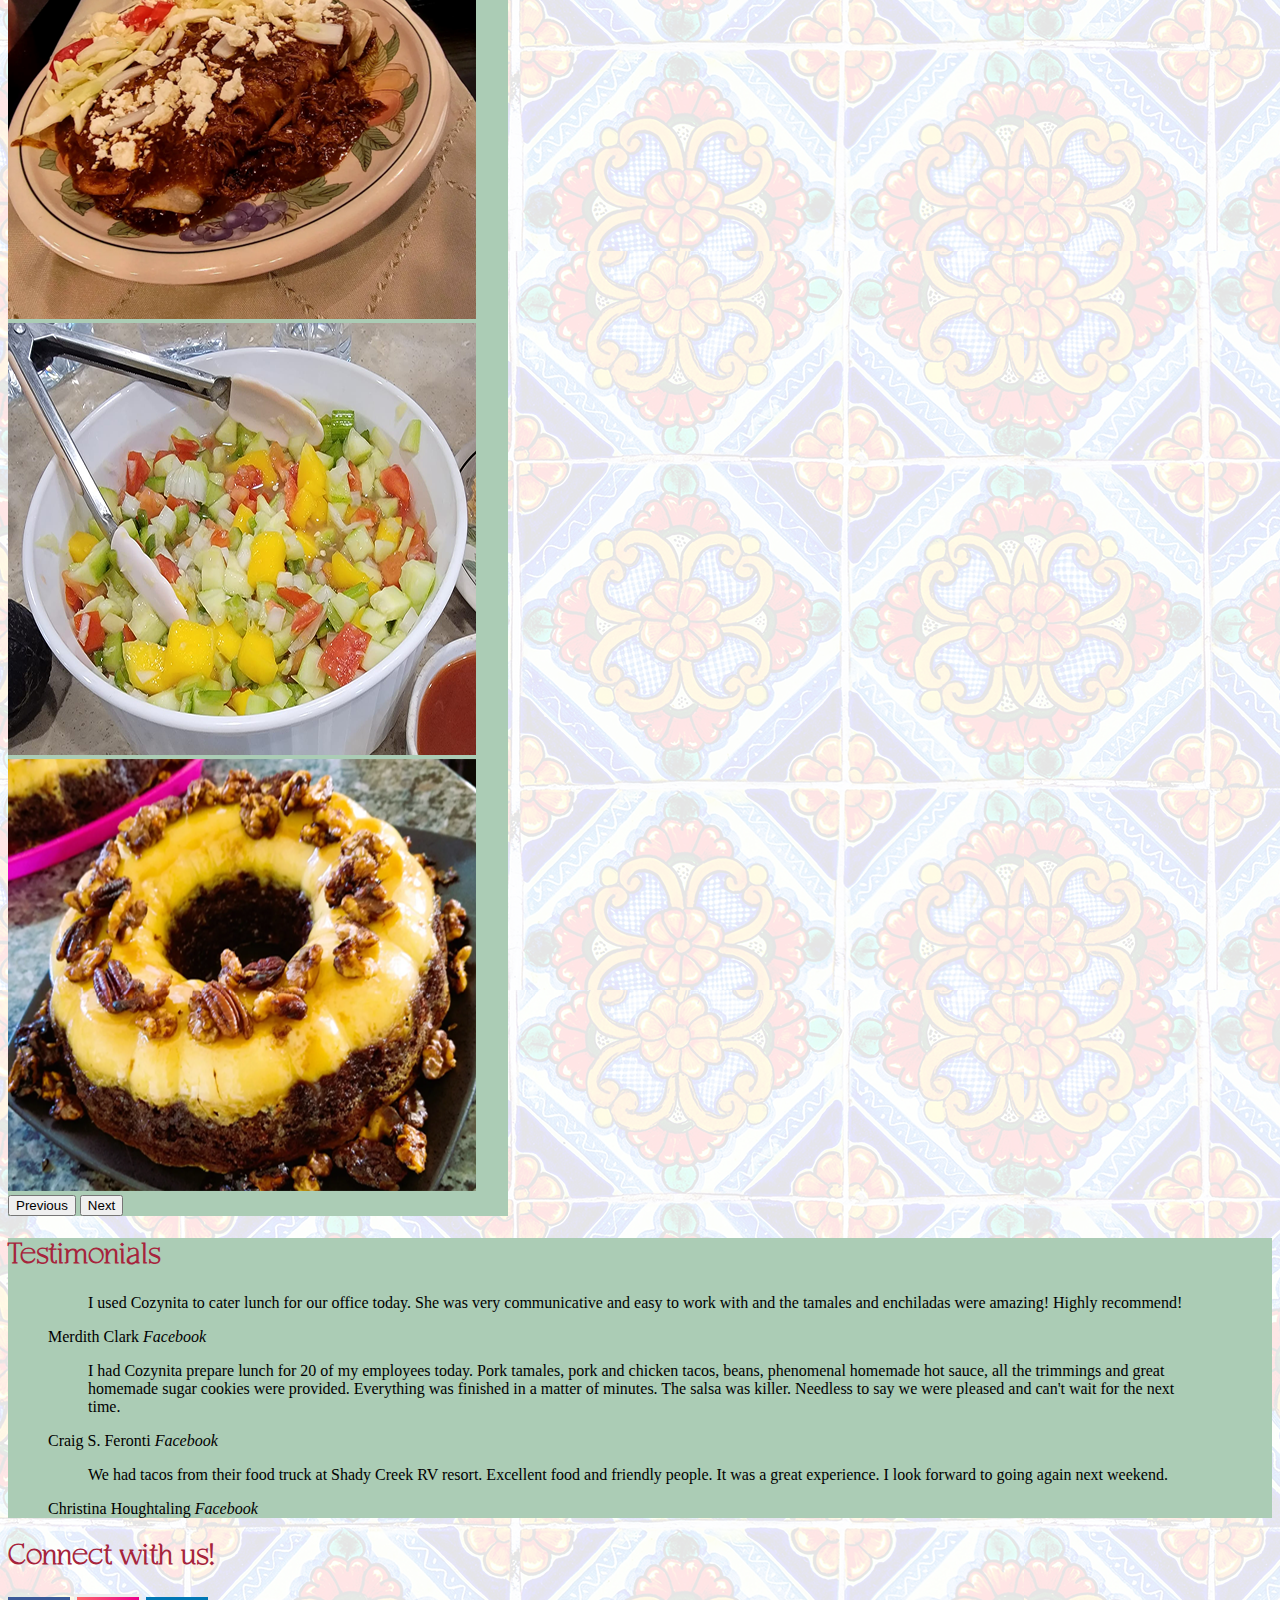
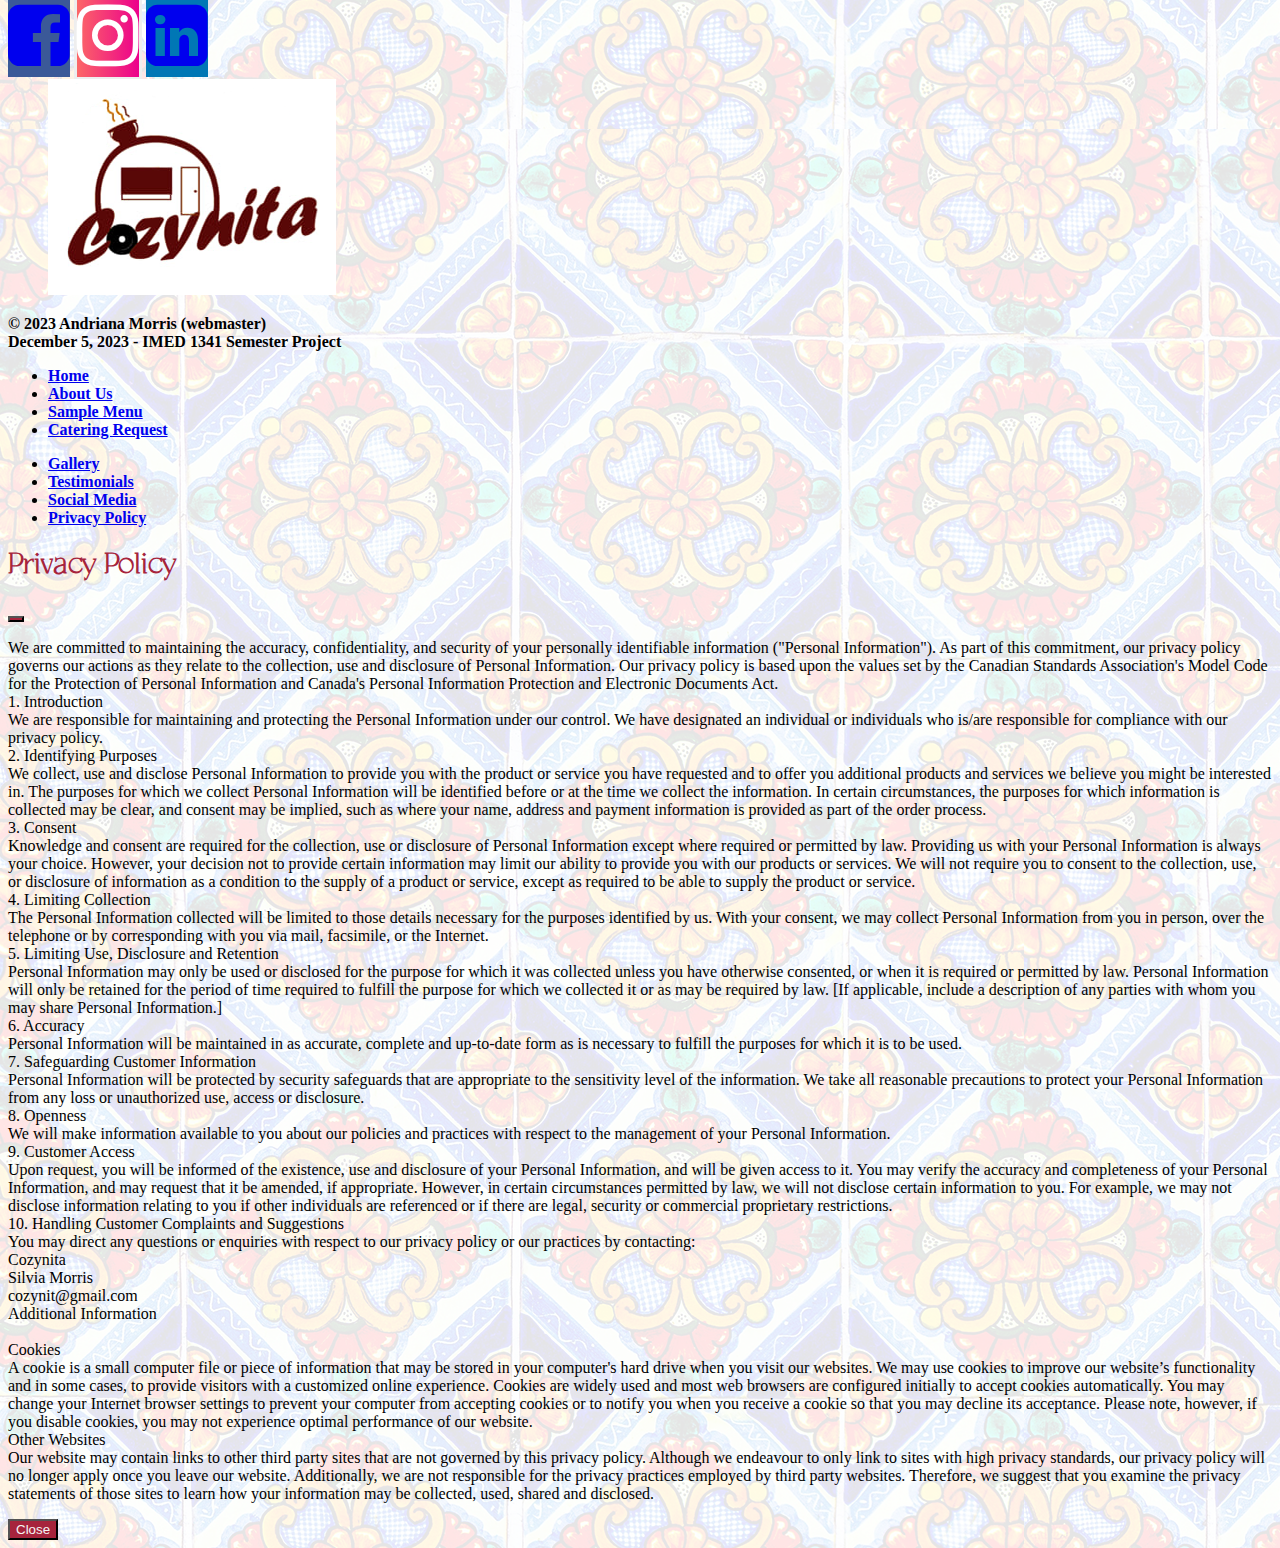
<file: Cozynita_Interface Design/semester_project.html>
<!DOCTYPE html>
<html lang="en">

<head>
    <meta charset="UTF-8">
    <meta name="viewport" content="width=device-width, initial-scale=1.0">
    <meta name="keywords" content="HTML, CSS, JavaScript">
    <meta name="description"
        content="Delicious, authentic, homemade Mexican food served warm from cozy food trailer. Customizable menu, available in McKinney and Anna, TX area.">
    <meta name="author" content="Andriana Morris">
    <title>Cozynita</title>
    <link href="https://cdn.jsdelivr.net/npm/bootstrap@5.3.2/dist/css/bootstrap.min.css" rel="stylesheet"
        integrity="sha384-T3c6CoIi6uLrA9TneNEoa7RxnatzjcDSCmG1MXxSR1GAsXEV/Dwwykc2MPK8M2HN" crossorigin="anonymous">
    <link rel="stylesheet" href="https://maxcdn.bootstrapcdn.com/font-awesome/4.7.0/css/font-awesome.min.css">
    <link href="semester_project_styles.css" rel="stylesheet" type="text/css">
</head>

<body>

    <!--Nav Bar-->
    <nav class="navbar custom-navbar fixed-top">
        <div class="container-fluid">
            <a class="navbar-brand" href="#">
                <img src="Images/logo.png" alt="Cozyita Logo" style="width: 75px" class="img-thumbnail"></a>
            <button class="navbar-toggler" type="button" data-bs-toggle="offcanvas" data-bs-target="#offcanvasNavbar"
                aria-controls="offcanvasNavbar" aria-label="Toggle navigation">
                <span class="navbar-toggler-icon"></span>
            </button>
            <div class="offcanvas offcanvas-end" tabindex="-1" id="offcanvasNavbar"
                aria-labelledby="offcanvasNavbarLabel">
                <div class="offcanvas-header">
                    <h5 class="offcanvas-title" id="offcanvasNavbarLabel">Cozynita</h5>
                    <button type="button" class="btn-close" data-bs-dismiss="offcanvas" aria-label="Close"></button>
                </div>
                <div class="offcanvas-body">
                    <ul class="navbar-nav justify-content-end flex-grow-1 pe-3">
                        <li class="nav-item">
                            <a class="nav-link active" aria-current="page" href="#home">Home</a>
                        </li>
                        <li class="nav-item">
                            <a class="nav-link" href="#aboutUs">About Us</a>
                        </li>
                        <li class="nav-item">
                            <a class="nav-link" href="#menuCatering">Sample Menu</a>
                        </li>
                        <li class="nav-item">
                            <a class="nav-link" href="#menuCatering">Catering Request</a>
                        </li>
                        <li class="nav-item">
                            <a class="nav-link" href="#gallery">Gallery</a>
                        </li>
                        <li class="nav-item">
                            <a class="nav-link" href="#testimonials">Testimonials</a>
                        </li>
                        <li class="nav-item">
                            <a class="nav-link" href="#social">Social Media</a>
                        </li>
                        <a class="nav-link" href="#privacyPolicyModal" data-bs-toggle="modal"
                            data-bs-target="#privacyPolicyModal">Privacy Policy</a></li>
                    </ul>
                </div>
            </div>
        </div>
    </nav>

    <!--Header-->
    <div id="home" class="container d-flex align-items-center justify-content-center mt-5 p-5 mb-5">
        <img src="Images/logo.png" class="img-fluid p-2 shadow bg-body-tertiary rounded" style="min-height: 350px;" alt="logo">
    </div>


   <!-- <div id="home" class="container d-flex align-items-center justify-content-center mt-5 p-5 mb-5">
        <div class="row">
            <div class="col-md-12 text-center">
                <div>
                    <h1 class="display-1"><b>Cozynita</b></h1>
                    <h1 class="display-3"><b>Tamales, Tacos & More</b></h1>
                </div>
            </div>
        </div>
    </div>-->

    <!--About Us Section-->
    <div class="container" id="aboutUs">
        <h1 class="text-center pt-3 border-top">About Us</h1>
        <div class="row align-items-center">
            <div class="col-md-6 mb-3">
                <img src="Images/food_trailer.png"
                    class="img-fluid float-start p-2 shadow p-3 mb-5 bg-body-tertiary rounded" alt="trailer">
            </div>
            <div class="col-md-6">
                <p>
                <h3>Gourmet on the Go</h3> Our food trailer is more than just a place to grab lunch. It is a place to
                try out
                new dishes created by a great chef using fresh, local ingredients.
                </p>
                <p>
                <h3>In a Spot Near You</h3>We bring authentic Mexican food to locations all over the McKinney and Anna
                area.
                Be sure to follow our <a href="#social">social media</a> to keep updated on our schedule!
                </p>
                <p>
                <h3>Available for Events</h3>Do you have a company picnic or other special event you would like us to
                cater?
                Our weekends book up fast, so <a href="#menuCatering">contact us</a> ASAP!
                </p>
            </div>
        </div>
    </div>

    <!--Menu Modal & Catering Modal-->
    <div id="menuCatering">
        <h1 class="text-center pt-3 col-md-8 mx-auto border-top mt-3">Sample Menu & Catering Request</h1>
        <div id="sample menu" class="container p-5">
            <div class="row">
                <div class="col-md-6 mb-3 mb-sm-0">
                    <div class="card">
                        <div class="card-body">
                            <h5 class="card-title">Menu</h5>
                            <p class="card-text">Delicious and authentic Mexican food served warm from our cozy food
                                trailer!</p>
                            <button type="button" class="btn custom-button" data-bs-toggle="modal"
                                data-bs-target="#menuModal">Sample Menu</button>
                        </div>
                    </div>
                </div>
                <div class="col-md-6">
                    <div class="card">
                        <div class="card-body">
                            <h5 class="card-title">Catering Request</h5>
                            <p class="card-text">Request catering today!</p>
                            <button type="button" class="btn custom-button" data-bs-toggle="modal"
                                data-bs-target="#cateringModal">Catering Request</button>
                        </div>
                    </div>
                </div>
            </div>
        </div>
    </div>

    <!--Menu Modal-->
    <div class="modal fade" id="menuModal" data-bs-backdrop="static" data-bs-keyboard="false" tabindex="-1"
        aria-labelledby="staticBackdropLabel" aria-hidden="true">
        <div class="modal-dialog modal-dialog-centered modal-dialog-scrollable">
            <div class="modal-content">
                <div class="modal-header">
                    <h1 class="modal-title fs-5" id="staticBackdropLabel">Menu is fully customizable!</h1>
                    <button type="button" class="btn-close custom-button" data-bs-dismiss="modal"
                        aria-label="Close"></button>
                </div>
                <div class="modal-body">
                    <img src="Images/menu.jpg" class="img-fluid" alt="Menu">
                </div>
                <div class="modal-footer">
                    <button type="button" class="btn custom-button" data-bs-dismiss="modal">Close</button>
                </div>
            </div>
        </div>
    </div>

    <!--Booking Modal-->
    <div class="modal fade" id="cateringModal" data-bs-backdrop="static" data-bs-keyboard="false" tabindex="-1"
        aria-labelledby="staticBackdropLabel" aria-hidden="true">
        <div class="modal-dialog modal-dialog-centered modal-dialog-scrollable">
            <div class="modal-content">
                <div class="modal-header">
                    <h1 class="modal-title fs-5" id="staticBackdropLabel">Catering Request</h1>
                    <button type="button" class="btn-close custom-button" data-bs-dismiss="modal"
                        aria-label="Close"></button>
                </div>
                <div class="modal-body">
                    <form>
                        <div class="row mb-3">
                            <label for="inputEmail" class="col-sm-2 col-form-label">Email</label>
                            <div class="col-sm-10">
                                <input type="email" class="form-control" id="inputEmail">
                            </div>
                        </div>
                        <div class="row mb-3">
                            <label for="inputName" class="col-sm-2 col-form-label">Name</label>
                            <div class="col-sm-10">
                                <input type="text" class="form-control" id="inputName">
                            </div>
                        </div>
                        <fieldset class="row mb-3">
                            <legend class="col-form-label col-sm-2 pt-0">Request</legend>
                            <div class="col-sm-10">
                                <div class="form-check">
                                    <input class="form-check-input" type="radio" name="gridRadios" id="gridRadios1"
                                        value="option1" checked>
                                    <label class="form-check-label" for="gridRadios1">
                                        Event Catering
                                    </label>
                                </div>
                                <div class="form-check">
                                    <input class="form-check-input" type="radio" name="gridRadios" id="gridRadios2"
                                        value="option2">
                                    <label class="form-check-label" for="gridRadios2">
                                        Food Trailer
                                    </label>
                                </div>
                                <div class="form-check">
                                    <input class="form-check-input" type="radio" name="gridRadios" id="gridRadios3"
                                        value="option3">
                                    <label class="form-check-label" for="gridRadios3">
                                        Other
                                    </label>
                                </div>
                            </div>
                        </fieldset>
                        <div class="row mb-3">
                            <label for="inputMessage" class="col-sm-2 col-form-label">Message</label>
                            <textarea class="form-control" id="textArea1" rows="3"></textarea>
                        </div>
                        <button type="submit" class="btn custom-button">Submit</button>
                    </form>
                </div>
                <div class="modal-footer">
                    <button type="button" class="btn custom-button" data-bs-dismiss="modal">Close</button>
                </div>
            </div>
        </div>
    </div>

    <!--Photo Gallery-->
    <h1 class="text-center pt-3 border-top">Some of our delicious food!</h1>
    <div id="gallery" class="carousel custom-carousel slide mx-auto d-block p-5 mb-5" style="width: 500px;"
        data-bs-ride="carousel">
        <div class="carousel-indicators">
            <button type="button" data-bs-target="#gallery" data-bs-slide-to="0" class="active" aria-current="true"
                aria-label="Slide 1"></button>
            <button type="button" data-bs-target="#gallery" data-bs-slide-to="1" aria-label="Slide 2"></button>
            <button type="button" data-bs-target="#gallery" data-bs-slide-to="2" aria-label="Slide 3"></button>
            <button type="button" data-bs-target="#gallery" data-bs-slide-to="3" aria-label="Slide 4"></button>
            <button type="button" data-bs-target="#gallery" data-bs-slide-to="4" aria-label="Slide 5"></button>
            <button type="button" data-bs-target="#gallery" data-bs-slide-to="5" aria-label="Slide 6"></button>
            <button type="button" data-bs-target="#gallery" data-bs-slide-to="6" aria-label="Slide 7"></button>
            <button type="button" data-bs-target="#gallery" data-bs-slide-to="7" aria-label="Slide 8"></button>
        </div>

        <div class="carousel-inner">
            <div class="carousel-item active">
                <img src="Images/carousel/food_1.png" class="d-block w-100" alt="food 1">
            </div>
            <div class="carousel-item">
                <img src="Images/carousel/food_2.png" class="d-block w-100" alt="food 2">
            </div>
            <div class="carousel-item">
                <img src="Images/carousel/food_3.png" class="d-block w-100" alt="food 3">
            </div>
            <div class="carousel-item">
                <img src="Images/carousel/food_4.png" class="d-block w-100" alt="food 4">
            </div>
            <div class="carousel-item">
                <img src="Images/carousel/food_5.png" class="d-block w-100" alt="food 5">
            </div>
            <div class="carousel-item">
                <img src="Images/carousel/food_6.png" class="d-block w-100" alt="food 6">
            </div>
            <div class="carousel-item">
                <img src="Images/carousel/food_7.png" class="d-block w-100" alt="food 7">
            </div>
            <div class="carousel-item">
                <img src="Images/carousel/food_8.png" class="d-block w-100" alt="food 8">
            </div>
        </div>

        <button class="carousel-control-prev" type="button" data-bs-target="#gallery" data-bs-slide="prev">
            <span class="carousel-control-prev-icon" aria-hidden="true"></span>
            <span class="visually-hidden">Previous</span>
        </button>
        <button class="carousel-control-next" type="button" data-bs-target="#gallery" data-bs-slide="next">
            <span class="carousel-control-next-icon" aria-hidden="true"></span>
            <span class="visually-hidden">Next</span>
        </button>
    </div>

    <!--Testimonials-->
    <div id="testimonials" class="p-5 pt-3 border-top">
        <div class="row">
            <h1 class="text-center p-3 col-md-4 mx-auto">Testimonials</h1>
            <div class="row align-items-stretch">
                <div class="col-md-4">
                    <figure class="text-center custom-text p-3">
                        <blockquote class="blockquote">
                            <p>I used Cozynita to cater lunch for our office today. She was very communicative and easy
                                to work with and the tamales and enchiladas were amazing! Highly recommend!</p>
                        </blockquote>
                        <figcaption class="blockquote-footer">
                            Merdith Clark <cite title="Source Title">Facebook</cite>
                        </figcaption>
                    </figure>
                </div>
                <div class="col-md-4">
                    <figure class="text-center custom-text p-3">
                        <blockquote class="blockquote">
                            <p>I had Cozynita prepare lunch for 20 of my employees today. Pork tamales, pork and chicken
                                tacos, beans, phenomenal homemade hot sauce, all the trimmings and great homemade sugar
                                cookies were provided. Everything was finished in a matter of minutes. The salsa was
                                killer.
                                Needless to say we were pleased and can't wait for the next time.</p>
                        </blockquote>
                        <figcaption class="blockquote-footer">
                            Craig S. Feronti <cite title="Source Title">Facebook</cite>
                        </figcaption>
                    </figure>
                </div>
                <div class="col-md-4">
                    <figure class="text-center p-3">
                        <blockquote class="blockquote">
                            <p>We had tacos from their food truck at Shady Creek RV resort. Excellent food and friendly
                                people. It was a great experience. I look forward to going again next weekend.</p>
                        </blockquote>
                        <figcaption class="blockquote-footer">
                            Christina Houghtaling <cite title="Source Title">Facebook</cite>
                        </figcaption>
                    </figure>
                </div>

            </div>
        </div>
    </div>

    <!--Socal Media Connect-->
    <div id="social" class="pt-3 border-top align-content-center p-5">
        <h1 class="text-center">Connect with us!</h1>
        <div class="d-flex gap-2 justify-content-center align-items-center">
            <a class="btn btn-primary" style="background-color: #3b5998; font-size: 72px;"
                href="https://www.facebook.com/profile.php?id=100077064745293" role="button"><i
                    class="fa fa-facebook-square"></i></a>
            <a class="btn btn-pink-moon" style="font-size: 72px;" href="https://www.instagram.com" role="button"><i
                    class="fa fa-instagram"></i></a>
            <a class="btn btn-primary" style="background-color: #0077b5; font-size: 72px;"
                href="https://www.linkedin.com/in/silvia-delgado-6b486117b/" role="button"><i
                    class="fa fa-linkedin-square"></i></a>
        </div>
    </div>

    <!--Footer-->
    <div class="container flex custom-text" id="footer">
        <footer class="row row-cols-3 py-5 my-5 border-top">
            <div class="col mb-3">
                <a href="#home" class="d-flex align-items-center mb-3 link-body-emphasis text-decoration-none">
                    <svg class="bi me-2" width="40" height="32"></svg><img src="Images/logo.png" alt="logo"
                            class="img-fluid">
                </a>
                <p class="text-body-secondary"><b>© 2023 Andriana Morris (webmaster)<br>December 5, 2023 - IMED 1341
                        Semester Project</b></p>
            </div>

            <div class="col mb-3">
                <ul class="nav flex-column">
                    <li class="nav-item mb-2"><a href="#home" class="nav-link p-0 text-body-secondary"><b>Home</b></a>
                    </li>
                    <li class="nav-item mb-2"><a href="#aboutUs" class="nav-link p-0 text-body-secondary"><b>About
                                Us</b></a>
                    </li>
                    <li class="nav-item mb-2"><a href="#menuCatering" class="nav-link p-0 text-body-secondary"><b>Sample
                                Menu</b></a>
                    </li>
                    <li class="nav-item mb-2"><a href="#menuCatering"
                            class="nav-link p-0 text-body-secondary"><b>Catering
                                Request</b></a></li>
                </ul>
            </div>

            <div class="col mb-3">
                <ul class="nav flex-column">
                    <li class="nav-item mb-2"><a href="#gallery"
                            class="nav-link p-0 text-body-secondary"><b>Gallery</b></a>
                    </li>
                    <li class="nav-item mb-2"><a href="#testimonials"
                            class="nav-link p-0 text-body-secondary"><b>Testimonials</b></a>
                    </li>
                    <li class="nav-item mb-2"><a href="#social" class="nav-link p-0 text-body-secondary"><b>Social
                                Media</b></a>
                    </li>
                    <li class="nav-item mb-2"><a href="#privacyPolicyModal" class="nav-link p-0 text-body-secondary"
                            data-bs-toggle="modal" data-bs-target="#privacyPolicyModal"><b>Privacy Policy</b></a></li>
                </ul>
            </div>
    </div>

    <!--Privacy Policy Modal-->
    <div class="modal fade" id="privacyPolicyModal" data-bs-backdrop="static" data-bs-keyboard="false" tabindex="-1"
        aria-labelledby="staticBackdropLabel" aria-hidden="true">
        <div class="modal-dialog modal-dialog-centered modal-dialog-scrollable">
            <div class="modal-content">
                <div class="modal-header">
                    <h1 class="modal-title fs-5" id="staticBackdropLabel">Privacy Policy</h1>
                    <button type="button" class="btn-close custom-button" data-bs-dismiss="modal"
                        aria-label="Close"></button>
                </div>
                <div class="modal-body">
                    <p>We are committed to maintaining the accuracy, confidentiality, and security of your personally
                        identifiable information ("Personal Information"). As part of this commitment, our privacy
                        policy governs our actions as they relate to the collection, use and disclosure of Personal
                        Information. Our privacy policy is based upon the values set by the Canadian Standards
                        Association's Model Code for the Protection of Personal Information and Canada's Personal
                        Information Protection and Electronic Documents Act.<br>
                        1. Introduction<br>
                        We are responsible for maintaining and protecting the Personal Information under our control. We
                        have designated an individual or individuals who is/are responsible for compliance with our
                        privacy policy.<br>


                        2. Identifying Purposes<br>
                        We collect, use and disclose Personal Information to provide you with the product or service you
                        have requested and to offer you additional products and services we believe you might be
                        interested in. The purposes for which we collect Personal Information will be identified before
                        or at the time we collect the information. In certain circumstances, the purposes for which
                        information is collected may be clear, and consent may be implied, such as where your name,
                        address and payment information is provided as part of the order process.<br>

                        3. Consent<br>
                        Knowledge and consent are required for the collection, use or disclosure of Personal Information
                        except where required or permitted by law. Providing us with your Personal Information is always
                        your choice. However, your decision not to provide certain information may limit our ability to
                        provide you with our products or services. We will not require you to consent to the collection,
                        use, or disclosure of information as a condition to the supply of a product or service, except
                        as required to be able to supply the product or service.<br>

                        4. Limiting Collection<br>
                        The Personal Information collected will be limited to those details necessary for the purposes
                        identified by us. With your consent, we may collect Personal Information from you in person,
                        over the telephone or by corresponding with you via mail, facsimile, or the Internet.<br>

                        5. Limiting Use, Disclosure and Retention<br>
                        Personal Information may only be used or disclosed for the purpose for which it was collected
                        unless you have otherwise consented, or when it is required or permitted by law. Personal
                        Information will only be retained for the period of time required to fulfill the purpose for
                        which we collected it or as may be required by law. [If applicable, include a description of any
                        parties with whom you may share Personal Information.]<br>

                        6. Accuracy<br>
                        Personal Information will be maintained in as accurate, complete and up-to-date form as is
                        necessary to fulfill the purposes for which it is to be used.<br>

                        7. Safeguarding Customer Information<br>
                        Personal Information will be protected by security safeguards that are appropriate to the
                        sensitivity level of the information. We take all reasonable precautions to protect your
                        Personal Information from any loss or unauthorized use, access or disclosure.<br>

                        8. Openness<br>
                        We will make information available to you about our policies and practices with respect to the
                        management of your Personal Information.<br>

                        9. Customer Access<br>
                        Upon request, you will be informed of the existence, use and disclosure of your Personal
                        Information, and will be given access to it. You may verify the accuracy and completeness of
                        your Personal Information, and may request that it be amended, if appropriate. However, in
                        certain circumstances permitted by law, we will not disclose certain information to you. For
                        example, we may not disclose information relating to you if other individuals are referenced or
                        if there are legal, security or commercial proprietary restrictions.<br>

                        10. Handling Customer Complaints and Suggestions<br>
                        You may direct any questions or enquiries with respect to our privacy policy or our practices by
                        contacting:<br>
                        Cozynita<br>
                        Silvia Morris<br>
                        cozynit@gmail.com<br>
                        Additional Information<br><br>

                        Cookies<br>
                        A cookie is a small computer file or piece of information that may be stored in your computer's
                        hard drive when you visit our websites. We may use cookies to improve our website’s
                        functionality and in some cases, to provide visitors with a customized online experience.
                        Cookies are widely used and most web browsers are configured initially to accept cookies
                        automatically. You may change your Internet browser settings to prevent your computer from
                        accepting cookies or to notify you when you receive a cookie so that you may decline its
                        acceptance. Please note, however, if you disable cookies, you may not experience optimal
                        performance of our website.<br>

                        Other Websites<br>
                        Our website may contain links to other third party sites that are not governed by this privacy
                        policy. Although we endeavour to only link to sites with high privacy standards, our privacy
                        policy will no longer apply once you leave our website. Additionally, we are not responsible for
                        the privacy practices employed by third party websites. Therefore, we suggest that you examine
                        the privacy statements of those sites to learn how your information may be collected, used,
                        shared and disclosed.
                    </p>
                </div>
                <div class="modal-footer">
                    <button type="button" class="btn custom-button" data-bs-dismiss="modal">Close</button>
                </div>
            </div>
        </div>
    </div>

    <script src="https://cdn.jsdelivr.net/npm/bootstrap@5.3.2/dist/js/bootstrap.bundle.min.js"
        integrity="sha384-C6RzsynM9kWDrMNeT87bh95OGNyZPhcTNXj1NW7RuBCsyN/o0jlpcV8Qyq46cDfL"
        crossorigin="anonymous"></script>

</body>

</html>
</file>
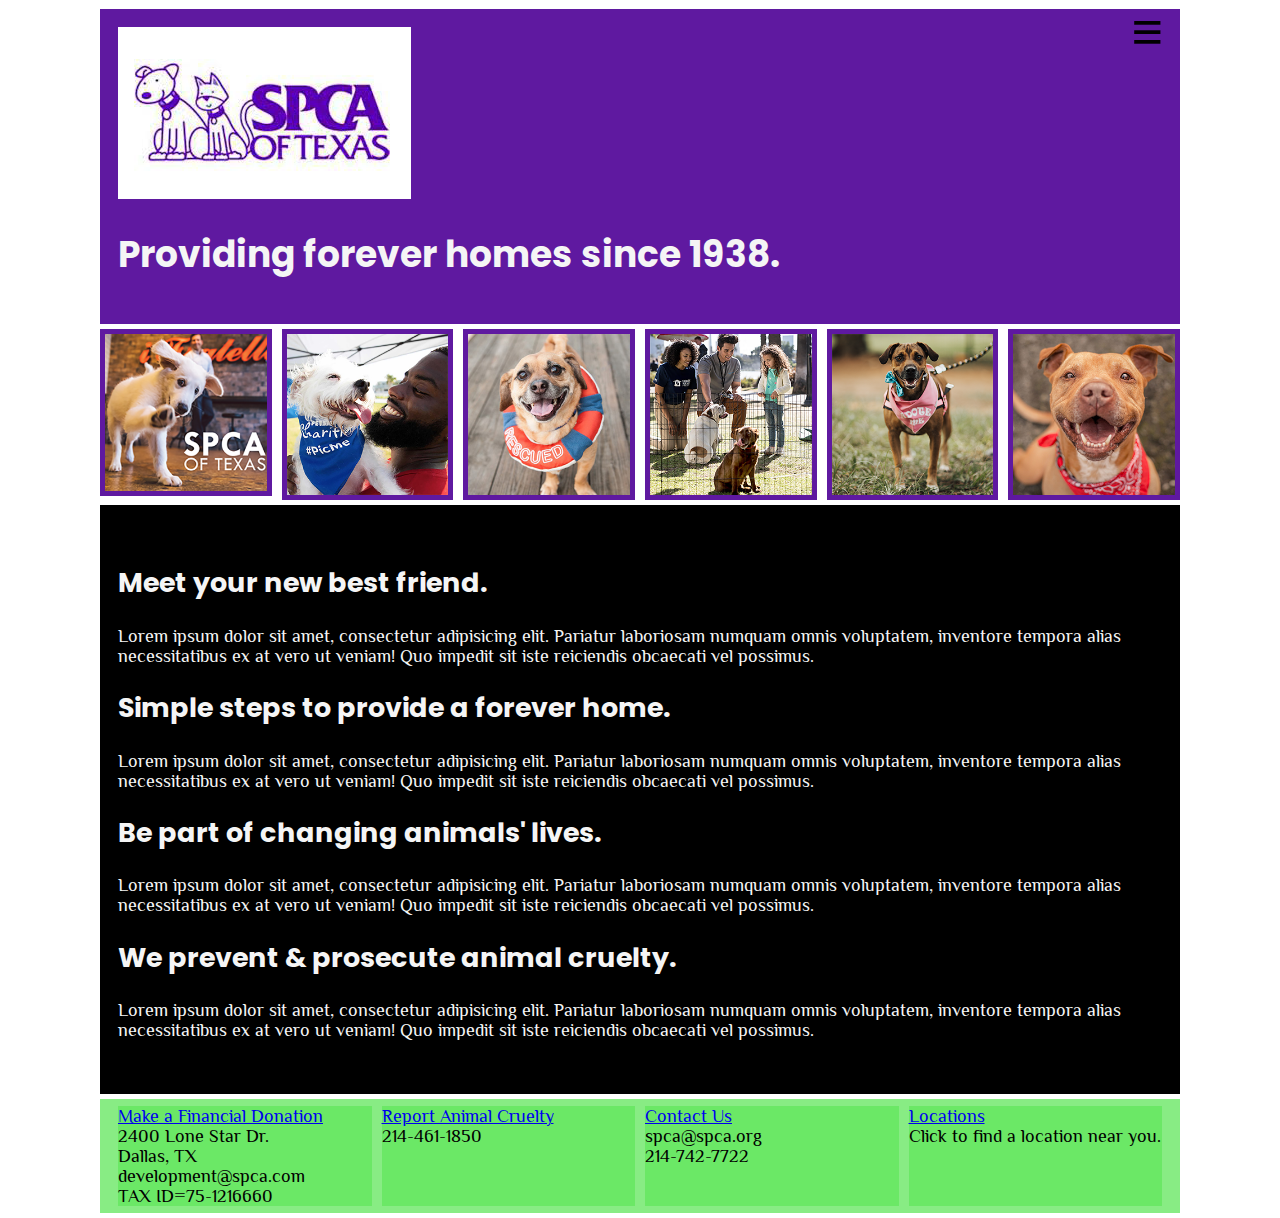
<file: SPCA_CSS Grid/lab2_css_grid.html>
<!DOCTYPE html>
<html lang="en">

<head>
    <meta charset="UTF-8">
    <meta name="viewport" content="width=device-width, initial-scale=1.0">
    <title>SPCA - CSS Grid Layout</title>
    <style>
        @import url('https://fonts.googleapis.com/css2?family=Philosopher&display=swap');
        @import url('https://fonts.googleapis.com/css2?family=Poppins&display=swap');
    </style>
    <link href="lab2_styles.css" rel="stylesheet" type="text/css">
</head>

<body>
    <div class="container">
        <header id="header" class="header">
            <div class="header_image">
                <img src="spca_logo.png" alt="spca logo" />
            </div>
            <h1>Providing forever homes since 1938.</h1>
        </header>

        <nav class="menu" id="main-menu">
            <button class="menu-toggle" id="toggle-menu">
            </button>
            <div class="menu-dropdown">
                <ul class="nav-menu">
                    <li><a href="#">Adopt</a></li>
                    <li><a href="#">Events</a></li>
                    <li><a href="#">Donate</a></li>
                    <li><a href="#">Shop</a></li>
                    <li><a href="#">Search</a></li>
                </ul>
            </div>
        </nav>

        <div class="image-grid">
            <img src="spca_fundraiser.png" alt="spca fundraiser" />
            <img src="adopted.png" alt="adopted" />
            <img src="rescued.jpg" alt="rescued" />
            <img src="adoption_event.png" alt="adoption event">
            <img src="adopt_me.png" alt="adopt me">
            <img src="smiling_dog.png" alt="smiling dog">

        </div>

        <main id="main">
            <div class="row">
                <section class="column">
                    <h2 class="subtitle">Meet your new best friend.</h2>
                    <p>Lorem ipsum dolor sit amet, consectetur adipisicing elit. Pariatur laboriosam numquam omnis
                        voluptatem, inventore tempora alias necessitatibus ex at vero ut veniam! Quo impedit sit iste
                        reiciendis obcaecati vel possimus.
                    </p>
                </section>
                <section class="column">
                    <h2 class="subtitle">Simple steps to provide a forever home.</h2>
                    <p>Lorem ipsum dolor sit amet, consectetur adipisicing elit. Pariatur laboriosam numquam omnis
                        voluptatem, inventore tempora alias necessitatibus ex at vero ut veniam! Quo impedit sit iste
                        reiciendis obcaecati vel possimus.
                    </p>
                </section>
                <section class="column">
                    <h2 class="subtitle">Be part of changing animals' lives.</h2>
                    <p>Lorem ipsum dolor sit amet, consectetur adipisicing elit. Pariatur laboriosam numquam omnis
                        voluptatem, inventore tempora alias necessitatibus ex at vero ut veniam! Quo impedit sit iste
                        reiciendis obcaecati vel possimus.
                    </p>
                </section>
                <section class="column">
                    <h2 class="subtitle">We prevent & prosecute animal cruelty.</h2>
                    <p>Lorem ipsum dolor sit amet, consectetur adipisicing elit. Pariatur laboriosam numquam omnis
                        voluptatem, inventore tempora alias necessitatibus ex at vero ut veniam! Quo impedit sit iste
                        reiciendis obcaecati vel possimus.
                    </p>
                </section>
            </div>
        </main>

        <footer class="footer">
            <p> <a href="#">Make a Financial Donation</a><br>2400 Lone Star Dr.<br>Dallas,
                TX<br>development@spca.com<br>TAX
                ID=75-1216660</p>
            <p> <a href="#">Report Animal Cruelty</a><br>214-461-1850</p>
            <p> <a href="#">Contact Us</a><br>spca@spca.org<br>214-742-7722</p>
            <p> <a href="#">Locations</a><br>Click to find a location near you.</p>
        </footer>
    </div>

    <script type="text/javascript">
        (function () {
            var button = document.getElementById('toggle-menu');
            button.addEventListener('click', function (event) {
                event.preventDefault();
                var menu = document.getElementById('main-menu');
                menu.classList.toggle('is-open');
            });
        })();
    </script>
    
</body>

</html>
</file>
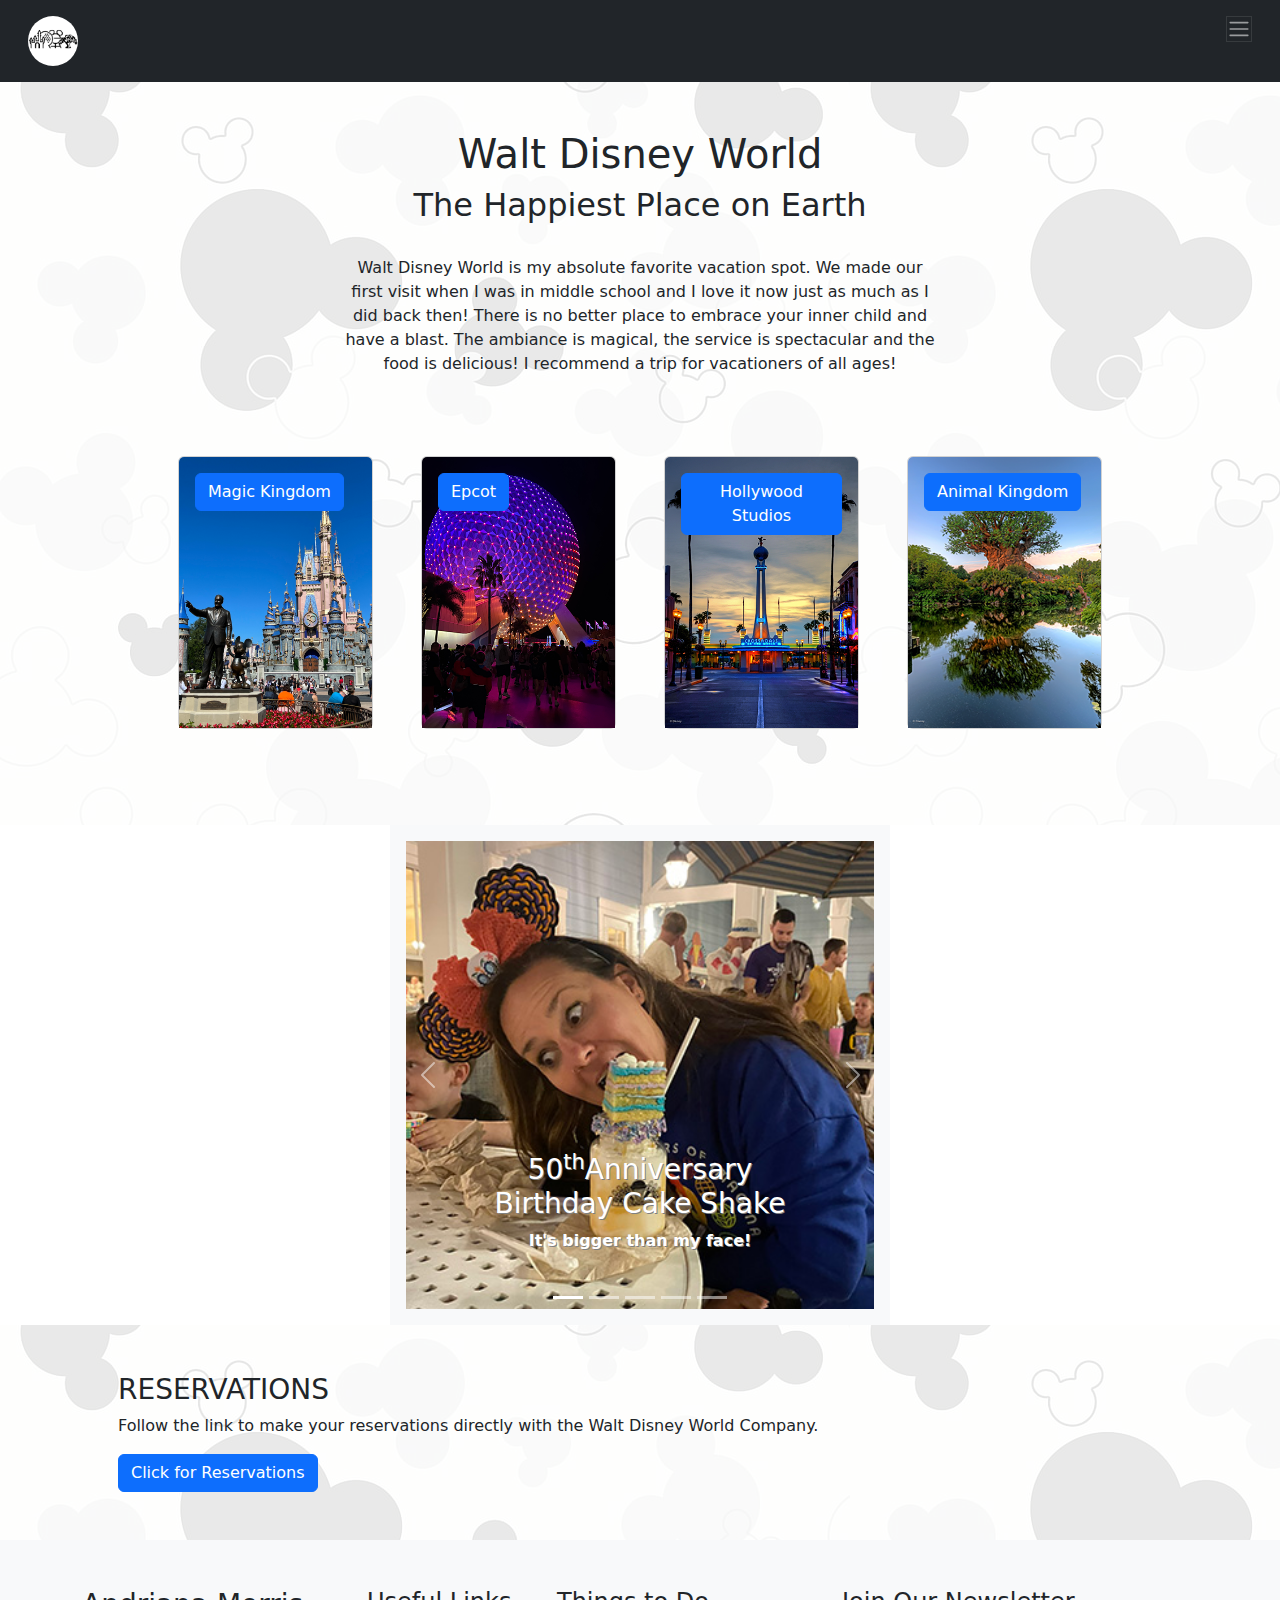
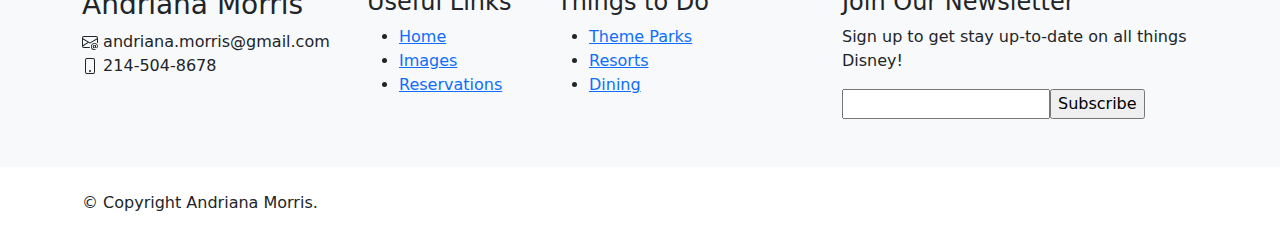
<file: WDW_Bootstrap/lab 4_bootstrap.html>
<!DOCTYPE html>
<html lang="en">

<head>
    <meta charset="UTF-8">
    <meta name="viewport" content="width=device-width, initial-scale=1.0">
    <link href="https://cdn.jsdelivr.net/npm/bootstrap@5.3.2/dist/css/bootstrap.min.css" rel="stylesheet">
    <script src="https://cdn.jsdelivr.net/npm/bootstrap@5.3.2/dist/js/bootstrap.bundle.min.js"></script>
    <title>WDW - Bootstrap</title>
</head>

<body>
    <!-- Header-->
    <nav class="bg-dark navbar-dark sticky-top p-3">
        <div class="container-fluid">
            <a class="navbar-brand" href="https://disneyworld.disney.go.com">
                <img src="WDW logo.png" alt="Mickey Mouse" style="width: 50px" class="rounded-pill"></a>
            <button class="navbar-toggler float-end" type="button" data-bs-toggle="collapse"
                data-bs-target="#collapsibleNavbar">
                <span class="navbar-toggler-icon"></span>
            </button>
            <div class="collapse navbar-collapse" id="collapsibleNavbar">
                <ul class="navbar-nav">
                    <li class="nav-item">
                        <a class="nav-link" href="#hero">Home</a>
                    </li>
                    <li class="nav-item">
                        <a class="nav-link" href="#demo">Images</a>
                    </li>
                    <li class="nav-item">
                        <a class="nav-link" href="#reservations">Reservations</a>
                    </li>
                </ul>
            </div>
        </div>
    </nav>

    <!-- Hero Section -->
    <section id="hero" class="d-flex align-items-center bg-image"
        style="background-image: url(./mickey\ wallpaper2.png);">
        <div class="container position-relative p-5">
            <div class="row justify-content-center">
                <div class="col-xl-7 col-lg-9 text-center">
                    <h1>Walt Disney World</h1>
                    <h2>The Happiest Place on Earth</h2>
                    <br>
                    <p>Walt Disney World is my absolute favorite vacation spot. We made our first visit when I was in
                        middle school and I love it now just as much as I did back then!
                        There is no better place to embrace your inner child and have a blast. The ambiance is magical,
                        the service is spectacular and the food is delicious! I recommend a trip for vacationers of all
                        ages!
                    </p>
                </div>
            </div>

            <div class="row p-5">
                <div class="col-md-6 col-lg-3 d-flex align-items-stretch mb-5 mb-lg-0">
                    <div class="container mt-3">
                        <div class="card img-fluid" style="width:500px">
                            <img class="card-img-top" src="./magic_kingdom2.png" alt="Magic Kingdom" style="width:100%">
                            <div class="container">
                                <div class=" card-img-overlay">
                                    <button type="button" class="btn btn-primary" data-bs-toggle="popover"
                                        title="Magic Kingdom" data-bs-content="Always my first stop!">
                                        Magic Kingdom
                                    </button>
                                </div>
                            </div>
                        </div>
                    </div>
                </div>

                <div class="col-md-6 col-lg-3 d-flex align-items-stretch mb-5 mb-lg-0">
                    <div class="container mt-3">
                        <div class="card img-fluid" style="width:500px">
                            <img class="card-img-top" src="./epcot_night.png" alt="Epcot Night" style="width:100%">
                            <div class="container">
                                <div class="card-img-overlay">
                                    <button type="button" class="btn btn-primary" data-bs-toggle="popover" title="Epcot"
                                        data-bs-content="Epcot at night is magical!">
                                        Epcot
                                    </button>
                                </div>
                            </div>
                        </div>
                    </div>
                </div>

                <div class="col-md-6 col-lg-3 d-flex align-items-stretch mb-5 mb-lg-0">
                    <div class="container mt-3">
                        <div class="card img-fluid" style="width:500px">
                            <img class="card-img-top" src="./hollywood_studios.png" alt="Magic Kingdom"
                                style="width:100%">
                            <div class="container">
                                <div class="card-img-overlay">
                                    <button type="button" class="btn btn-primary" data-bs-toggle="popover"
                                        title="Hollywood Studios" data-bs-content="Step back into Hollywood's heyday!">
                                        Hollywood Studios
                                    </button>
                                </div>
                            </div>
                        </div>
                    </div>
                </div>

                <div class="col-md-6 col-lg-3 d-flex align-items-stretch mb-5 mb-lg-0">
                    <div class="container mt-3">
                        <div class="card img-fluid" style="width:500px">
                            <img class="card-img-top" src="./animal_kingdom.png" alt="Magic Kingdom" style="width:100%">
                            <div class="container">
                                <div class="card-img-overlay">
                                    <button type="button" class="btn btn-primary" data-bs-toggle="popover"
                                        title="Animal Kingdom" data-bs-content="Feed your wildside!">
                                        Animal Kingdom
                                    </button>
                                </div>
                            </div>
                        </div>
                    </div>
                </div>
            </div>
        </div>
    </section>
    <!-- End Hero -->

    <!-- Image Carousel -->
    <div id="demo" class="carousel slide mx-auto d-block p-3 bg-light" style="width: 500px;" data-bs-ride="carousel">

        <!-- Indicators/dots -->
        <div class="carousel-indicators">
            <button type="button" data-bs-target="#demo" data-bs-slide-to="0" class="active"></button>
            <button type="button" data-bs-target="#demo" data-bs-slide-to="1"></button>
            <button type="button" data-bs-target="#demo" data-bs-slide-to="2"></button>
            <button type="button" data-bs-target="#demo" data-bs-slide-to="3"></button>
            <button type="button" data-bs-target="#demo" data-bs-slide-to="4"></button>
        </div>

        <!-- The slideshow/carousel -->
        <div class="carousel-inner">
            <div class="carousel-item active">
                <img src="carousel_images/cake shake2.jpg" alt="Cake Shake" class="d-block" style="width: 100%;">
                <div class="carousel-caption" style="text-shadow: 1px 1px gray;">
                    <h3>50<sup>th</sup>Anniversary Birthday Cake Shake</h3>
                    <p><strong>It's bigger than my face!</strong></p>
                </div>
            </div>
            <div class="carousel-item">
                <img src="carousel_images/cookies and cream2.jpg" alt="Cookies and Cream" class="d-block"
                    style="width: 100%">
                <div class="carousel-caption" style="text-shadow: 1px 1px gray;">
                    <h3>Animal Kingdom Snack</h3>
                    <p><strong>Who could resist this?!</strong></p>
                </div>
            </div>
            <div class="carousel-item">
                <img src="carousel_images/ghirardelli2.jpg" alt="Ghirardelli" class="d-block" style="width:100%">
                <div class="carousel-caption" style="text-shadow: 1px 1px gray;">
                    <h3>Ghiradelli Ice Cream Shop</h3>
                    <p><strong>Yum Yum!</strong></p>
                </div>
            </div>
            <div class="carousel-item">
                <img src="carousel_images/ice cream2.jpg" alt="Ice Cream" class="d-block" style="width: 100%;">
                <div class="carousel-caption" style="text-shadow: 1px 1px gray;">
                    <h3>Creamscicle Fanta Float</h3>
                    <p><strong>Directly across from Pirates!</strong></p>
                </div>
            </div>
            <div class="carousel-item">
                <img src="carousel_images/rice krispie2.jpg" alt="Rice Krispie" class="d-block" style="width: 100%;">
                <div class="carousel-caption" style="text-shadow: 1px 1px gray;">
                    <h3>Mickey Rice Krispie Treats</h3>
                    <p><strong>Yum Yum!</strong></p>
                </div>
            </div>
        </div>

        <!-- Left and right controls/icons -->
        <button class="carousel-control-prev align-self-center" type="button" data-bs-target="#demo"
            data-bs-slide="prev">
            <span class="carousel-control-prev-icon"></span>
        </button>
        <button class="carousel-control-next align-self-center" type="button" data-bs-target="#demo"
            data-bs-slide="next">
            <span class="carousel-control-next-icon"></span>
        </button>
    </div>
    <!-- End Carousel-->

    <!-- Reservations -->
    <section id="reservations" class="cta bg-image" style="background-image: url(./mickey\ wallpaper2.png);">
        <div class="container p-5">
            <h3>RESERVATIONS</h3>
            <p> Follow the link to make your reservations directly with the Walt Disney World Company.
            </p>

            <button type="button" class="btn btn-primary" data-bs-toggle="modal"
                data-bs-target="#reservationsModal">Click for Reservations</button>
        </div>

        <!-- Reservations Modal -->
        <div class="modal fade" id="reservationsModal">
            <div class="modal-dialog">
                <div class="modal-content">

                    <!-- Modal Header-->
                    <div class="modal-header">
                        <h4 class="modal-title">Make Reservations Now!</h4>
                        <button type="button" class="btn-close" data-bs-dismiss="modal"></button>
                    </div>
                    <!--Modal body-->
                    <div class="modal-body">
                        Don't wait - make your reservations for Walt Disney World today!
                        <button type="button" class="btn btn-link"> <a
                                href="https://disneyworld.disney.go.com/vacation-planning/">Make Reservations
                                Now!</a></button>
                    </div>
                    <!--Modal Footer-->
                    <div class="modal-footer">
                        <button type="button" class="btn btn-danger" data-bs-dismiss="modal">Close</button>
                    </div>
                </div>
            </div>
        </div>
    </section><!-- End Reservations Section -->

    <!-- Begin Footer-->
    <footer id="footer">

        <div class="footer-top p-lg-5 bg-light">
            <div class="container">
                <div class="row">

                    <div class="col-lg-3 col-md-6 footer-contact">
                        <h3>Andriana Morris</h3>
                        <p>
                            <svg xmlns="http://www.w3.org/2000/svg" width="16" height="16" fill="currentColor"
                                class="bi bi-envelope-at" viewBox="0 0 16 16">
                                <path
                                    d="M2 2a2 2 0 0 0-2 2v8.01A2 2 0 0 0 2 14h5.5a.5.5 0 0 0 0-1H2a1 1 0 0 1-.966-.741l5.64-3.471L8 9.583l7-4.2V8.5a.5.5 0 0 0 1 0V4a2 2 0 0 0-2-2H2Zm3.708 6.208L1 11.105V5.383l4.708 2.825ZM1 4.217V4a1 1 0 0 1 1-1h12a1 1 0 0 1 1 1v.217l-7 4.2-7-4.2Z" />
                                <path
                                    d="M14.247 14.269c1.01 0 1.587-.857 1.587-2.025v-.21C15.834 10.43 14.64 9 12.52 9h-.035C10.42 9 9 10.36 9 12.432v.214C9 14.82 10.438 16 12.358 16h.044c.594 0 1.018-.074 1.237-.175v-.73c-.245.11-.673.18-1.18.18h-.044c-1.334 0-2.571-.788-2.571-2.655v-.157c0-1.657 1.058-2.724 2.64-2.724h.04c1.535 0 2.484 1.05 2.484 2.326v.118c0 .975-.324 1.39-.639 1.39-.232 0-.41-.148-.41-.42v-2.19h-.906v.569h-.03c-.084-.298-.368-.63-.954-.63-.778 0-1.259.555-1.259 1.4v.528c0 .892.49 1.434 1.26 1.434.471 0 .896-.227 1.014-.643h.043c.118.42.617.648 1.12.648Zm-2.453-1.588v-.227c0-.546.227-.791.573-.791.297 0 .572.192.572.708v.367c0 .573-.253.744-.564.744-.354 0-.581-.215-.581-.8Z" />
                            </svg>
                            <span>andriana.morris@gmail.com</span>
                            <br>
                            <svg xmlns="http://www.w3.org/2000/svg" width="16" height="16" fill="currentColor"
                                class="bi bi-phone" viewBox="0 0 16 16">
                                <path
                                    d="M11 1a1 1 0 0 1 1 1v12a1 1 0 0 1-1 1H5a1 1 0 0 1-1-1V2a1 1 0 0 1 1-1h6zM5 0a2 2 0 0 0-2 2v12a2 2 0 0 0 2 2h6a2 2 0 0 0 2-2V2a2 2 0 0 0-2-2H5z" />
                                <path d="M8 14a1 1 0 1 0 0-2 1 1 0 0 0 0 2z" />
                            </svg>
                            <span>214-504-8678</span>
                        </p>
                    </div>

                    <div class="col-lg-2 col-md-6 footer-links">
                        <h4>Useful Links</h4>
                        <ul>
                            <li><a href="#hero">Home</a></li>
                            <li><a href="#carousel">Images</a></li>
                            <li><a href="#reservations">Reservations</a></li>
                        </ul>
                    </div>

                    <div class="col-lg-3 col-md-6 footer-links">
                        <h4>Things to Do</h4>
                        <ul>
                            <li><a href="https://disneyworld.disney.go.com/experience-updates/park-reservations/">Theme
                                    Parks</a></li>
                            <li><a href="https://disneyworld.disney.go.com/resorts/">Resorts</a></li>
                            <li><a href="https://disneyworld.disney.go.com/dining/snack-dine-enjoy/">Dining</a></li>
                        </ul>
                    </div>

                    <div class="col-lg-4 col-md-6 footer-newsletter">
                        <h4>Join Our Newsletter</h4>
                        <p>Sign up to get stay up-to-date on all things Disney!</p>
                        <form action="" method="post">
                            <input type="email" name="email"><input type="submit" value="Subscribe">
                        </form>
                    </div>

                </div>
            </div>
        </div>

        <div class="container d-md-flex py-4">

            <div class="me-md-auto text-center text-md-start">
                <div class="copyright">
                    &copy; Copyright <span>Andriana Morris</span>.
                </div>
            </div>
        </div>
    </footer>
    <!-- End Footer -->

    <script>
        var popoverTriggerList = [].slice.call(document.querySelectorAll('[data-bs-toggle="popover"]'))
        var popoverList = popoverTriggerList.map(function (popoverTriggerEl) {
            return new bootstrap.Popover(popoverTriggerEl)
        })
    </script>
</body>

</html>
</file>
<file: style/style.css>
body {
    background-color: black;
    margin: 20px;
}

.container {
    display: flex;
    justify-content: center;
    align-items: center;
    height: 80vh;
}

h1, h2 {
    text-align: center;
}

h1 {
    font-family: "Fuggles";
    font-size: 8vw;
    margin-bottom: 10px;
    color: #9964FF;
    white-space: nowrap;
}

h2 {
    font-size: 1vw;
    color: #D8D5D4;
    margin-bottom: 20px;
}

@media (max-width: 576px) {
    h1 {
        font-size: 12vw;;
    }
    h2 {
        font-size: 2vw;
    }
}

.btn {
    padding: 10px 20px;
    font-family: "Helvetica";
    margin-bottom: 20px;
    background-color: #433f49;
    font-size: medium;
    color: #D8D5D4;
}

.nav-item:not(.active) .nav-link {
    color:#D8D5D4
}

.nav-item .nav-link.active {
    color:#9964FF !important;
}

.card {
    padding: 20px;
    background-color: #433f49;
    margin: 10px;
}

.card-title {
    color: #D8D5D4;
}

.card-img-top {
    height: 300px;
    object-fit: contain;
    object-position: center;
}

.card-group {
    margin-top: 40px;
}

.contact-card-container {
    display: flex;
    justify-content: center;
    align-items: center;
    height: 60vh;
}

.contact-card-container .card {
    text-align: center;
}

.contact-card-container .card.social-profiles .card-body {
    display: flex;
    justify-content: center;
    align-items: center;
}

.contact-card-container svg {
    width: 24px;
    height: 24px;
    margin: 0 5px;
}

.contact-card-container .card-text {
    white-space: nowrap;
}

.contact-card-container .card-body {
    display: flex;
    flex-direction: column;
    align-items: center;
    justify-content: center;
}

a {
    color: #D8D5D4;
    text-decoration: underline;
}

.resume-container {
    display: flex;
    justify-content: center;
    align-items: center;
    padding: 20px;
}

.resume-title {
    font-size: 26px;
    font-weight: 700;
    margin-top: 20px;
    margin-bottom: 20px;
    color:#D8D5D4;
}

.resume-item {
    padding: 0 0 20px 20px;
    margin-top: -2px;
    border-left: 2px solid #d8d5d438;
    position: relative;
    color: #D8D5D4;
}

.resume-item h4 {
    line-height: 18px;
    font-size: 18px;
    font-weight: 600;
    text-transform: uppercase;
    font-family: "Poppins", sans-serif;
    color: #D8D5D4;
    margin-bottom: 10px;
}

.resume-item h5 {
    font-size: 16px;
    padding: 5px 15px;
    display: inline-block;
    font-weight: 600;
    margin-bottom: 10px;
    background-color: #d8d5d423;
}

.resume-item ul {
    padding-left: 20px;
}

.resume-item ul li {
    padding-bottom: 10px;
}

.resume-item:last-child {
    padding-bottom: 0;
}

.resume-item::before {
    content: "";
    position: absolute;
    width: 16px;
    height: 16px;
    border-radius: 50px;
    left: -9px;
    top: 0;
    background: #9964FF;
    border: 2px solid #9964FF;
}

p {
    color: #D8D5D4;
}
</file>
<file: Cozynita_Interface Design/semester_project_styles.css>
@font-face {
    font-family: Casta-Thin;
    src: url(font/Casta-Thin.otf);
}

body {
    background: url(Images/tile2.png);
}

#aboutUs {
    background: #abccb5;
}

.display-1, .display-3 {
    font-family: Casta-Thin;
    font-weight: bolder;
    color: #a6243c;
}

h1 {
    font-family: Casta-Thin;
    font-weight: bold;
    color: #a6243c;
}

h3 {
    color: #a6243c;
}

#home {
    position: relative;
    min-height: 600px;
}

/*#home::before {
    content: "";
    background-image: url(Images/tamale2.png);
    background-size: cover;
    background-repeat: no-repeat;
    position: absolute;
    top: 0px;
    right: 0px;
    bottom: 0px;
    left: 0px;
    opacity: 1;
    width: 100%;
    max-width: 800px;
    height:auto;
    display: block;
    margin-left: auto;
    margin-right: auto;
    top: 70px;
}*/

.custom-navbar {
    background-color: #a6243c;
}

.custom-button {
    background-color: #a6243c;
    color: whitesmoke;
}

.custom-carousel {
    background-color: #a6243c;
}

#gallery {
    background: #abccb5;
}

#menuCatering {
    background: #abccb5;
}

#testimonials {
    background: #abccb5; 
}

.btn-pink-moon {
    background: #ec008c;  /* fallback for old browsers */
    background: -webkit-linear-gradient(to right, #fc6767, #ec008c);  /* Chrome 10-25, Safari 5.1-6 */
    background: linear-gradient(to right, #fc6767, #ec008c); /* W3C, IE 10+/ Edge, Firefox 16+, Chrome 26+, Opera 12+, Safari 7+ */
    color: #fff;
    border: 3px solid #eee;
}
</file>
<file: SPCA_CSS Grid/lab2_styles.css>
:root {
    box-sizing: border-box;
}

@media (min-width: 50em) {
    :root {
        font-size: 1.125em;
    }
}

*,
*::before,
*::after {
    box-sizing: inherit;
}

body {
    margin: .25em;
}

.container {
    display: grid;
    grid-template-areas:
        "menu menu menu menu"
        "header header header header"
        "image image image image"
        "main main main main"
        "footer footer footer footer";
    grid-template-columns: repeat(4, 1fr);
    grid-template-rows: 1fr;
    grid-gap: .25em;
    max-width: 1080px;
    margin: 0 auto;
    place-content: center;
    font-family: 'Philosopher', sans-serif;
}

.header {
    grid-area: header;
    padding: 0.4em 1em;
    background-color: #5f19a0;
    color: whitesmoke;
}

h1,
h2 {
    font-family: 'Poppins', sans-serif;
}

@media (min-width: 50em) {
    .header {
        padding: 1em 4em;
    }
}

@media (min-width: 35em) {
    .header {
        padding: 1em;
    }
}

.header .header_image img {
    max-width: 100%;
    height: auto;
    object-fit: cover;
}

@media (min-width: 50em) {
    .header_image {
        max-width: 80%;
    }
}

@media (min-width: 35em) {
    .header_image {
        max-width: 60%;
    }
}

main {
    grid-area: main;
    padding: 1em;
    background-color: black;
    color: whitesmoke;
}

@media (min-width: 50em) {
    main {
        padding: 2em 4em
    }
}

@media (min-width: 35em) {
    main {
        padding: 2em 1em;
    }
}

.image-grid {
    display: grid;
    grid-area: image;
    grid-template-columns: repeat(auto-fill, minmax(150px, 1fr));
    grid-gap: 10px;
    justify-items: center;
    object-fit: cover;
}

.image-grid img {
    max-width: 100%;
    height: auto;
    border: 5px solid #5f19a0;
}

.menu {
    position: relative;
    background-color: #5f19a0;
    grid-area: menu;
}

.menu-toggle {
    position: absolute;
    top: 0.1em;
    right: 0.1em;

    border: none;
    background-color: transparent;

    font-size: 3em;
    width: 1em;
    height: 1em;
    line-height: 0.4;
    text-indent: 5em;
    white-space: nowrap;
    overflow: hidden;
}

.menu-toggle::after {
    position: absolute;
    top: 0.2em;
    left: 0.2em;
    display: block;
    content: "\2261";
    text-indent: 0;
}

.menu-dropdown {
    display: none;
    position: absolute;
    top: 2em;
    right: 0;
    left: 10;
    margin: 0;
}

.menu.is-open .menu-dropdown {
    display: block;
}

.nav-menu {
    margin: 0;
    padding-left: 0;
    list-style: none;
    color: rgba(97, 230, 92, 0.753);
}

@media (min-width: 50em) {
    .nav-menu {
        padding: 0 4em;
    }
}

@media (min-width: 35em) {
    .nav-menu {
        display: flex;
        border: 0;
        padding: 0 1em;
    }

    .nav-menu>li {
        flex: 1;
    }

    .nav-menu>li+li {
        border: 0;
    }

    .nav-menu>li>a {
        padding: 0.3em;
        text-align: center;
    }

    .nav-menu>li+li {
        border-top: 1px solid #ccc;
    }

    .nav-menu>li>a {
        display: block;
        padding: 0.8em 1em;
        color: rgba(97, 230, 92, 0.753);
        font-weight: normal;
    }
}

.nav-menu>li+li {
    border-top: 1px solid #ccc;
}

.nav-menu>li>a {
    display: block;
    padding: 0.8em 1em;
    color: rgba(97, 230, 92, 0.753);
    font-weight: normal;
}

.footer {
    grid-area: footer;
    display: grid;
    grid-template-columns: repeat(4, 1fr);
    grid-gap: 10px;
    padding: 0.4em 1em;
    background-color: rgba(97, 230, 92, 0.753);
}

.footer>p {
    margin: 0;
    background-color: rgba(97, 230, 92, 0.753);
}

.footer>a:link {
    color: #5f19a0;
}
</file>
